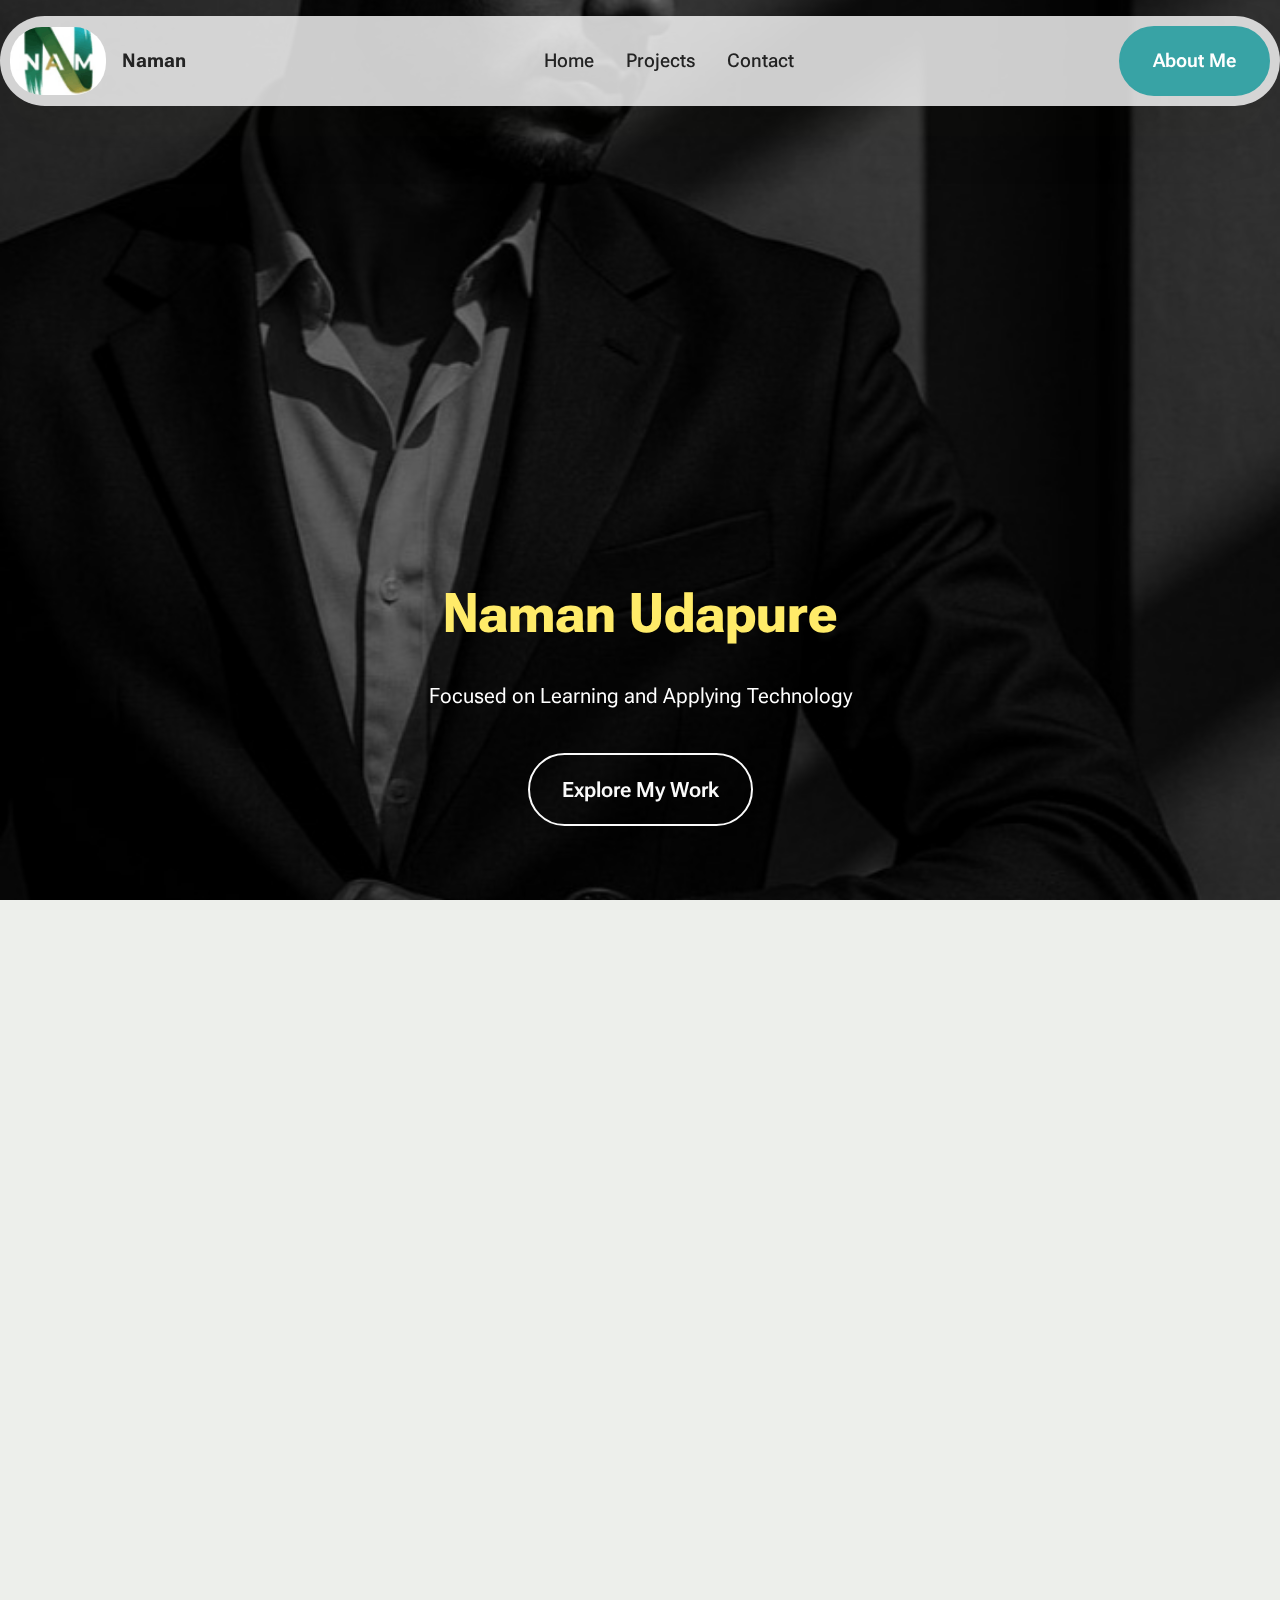
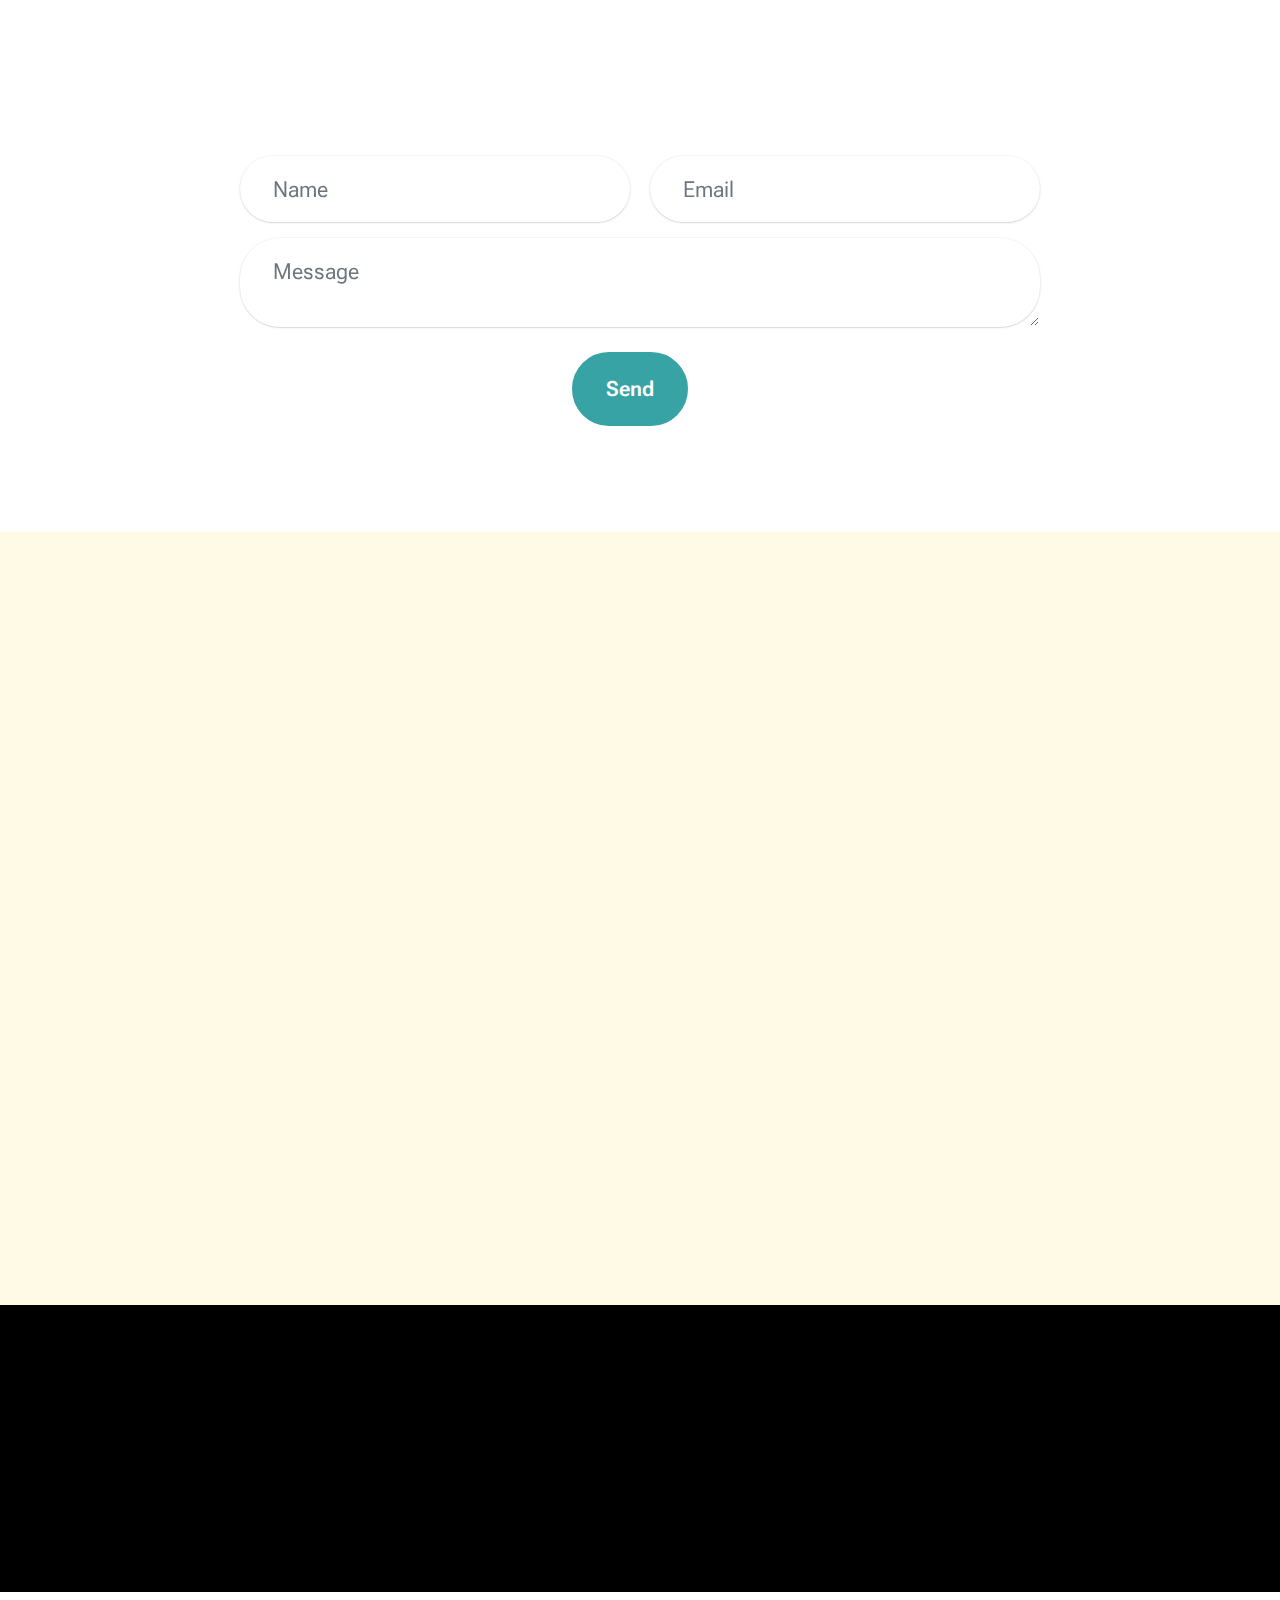
<file: index.html>
<!DOCTYPE html>
<html  >
<head>
  <!-- Site made with Mobirise Website Builder v6.1.12, https://mobirise.com -->
  <meta charset="UTF-8">
  <meta http-equiv="X-UA-Compatible" content="IE=edge">
  <meta name="generator" content="Mobirise v6.1.12, mobirise.com">
  <meta name="viewport" content="width=device-width, initial-scale=1, minimum-scale=1">
  <link rel="shortcut icon" href="assets/images/screenshot202026-01-1420152337-128x95-2.png" type="image/x-icon">
  <meta name="description" content="Showcase your skills and experience with a professional portfolio. Naman Udapure's personal website highlights achievements and projects. Build your online presence effectively.">
  
  
  <title>Naman Udapure - Portfolio | Showcase Your Work</title>
  <link rel="stylesheet" href="assets/web/assets/mobirise-icons2/mobirise2.css">
  <link rel="stylesheet" href="assets/bootstrap/css/bootstrap.min.css">
  <link rel="stylesheet" href="assets/parallax/jarallax.css">
  <link rel="stylesheet" href="assets/animatecss/animate.css">
  <link rel="stylesheet" href="assets/dropdown/css/style.css">
  <link rel="stylesheet" href="assets/socicon/css/styles.css">
  <link rel="stylesheet" href="assets/theme/css/style.css">
  <link rel="preload" href="https://fonts.googleapis.com/css2?family=Roboto+Flex:wght@400;700&display=swap&display=swap" as="style" onload="this.onload=null;this.rel='stylesheet'">
  <noscript><link rel="stylesheet" href="https://fonts.googleapis.com/css2?family=Roboto+Flex:wght@400;700&display=swap&display=swap"></noscript>
  <link rel="preload" as="style" href="assets/mobirise/css/mbr-additional.css?v=cDGeXw"><link rel="stylesheet" href="assets/mobirise/css/mbr-additional.css?v=cDGeXw" type="text/css">

  
  
  
</head>
<body>
  
  <section data-bs-version="5.1" class="menu menu2 cid-v6ER7DP8KB" once="menu" id="menu-5-v6ER7DP8KB">
	

	<nav class="navbar navbar-dropdown navbar-fixed-top navbar-expand-lg">
		<div class="container">
			<div class="navbar-brand">
				<span class="navbar-logo">
					<a href="https://mobiri.se">
						<img src="assets/images/screenshot202026-01-1420152337-206x154.png" alt="Mobirise Website Builder" style="height: 4.3rem;">
					</a>
				</span>
				<span class="navbar-caption-wrap"><a class="navbar-caption text-black display-4" href="https://mobiri.se">Naman</a></span>
			</div>
			<button class="navbar-toggler" type="button" data-toggle="collapse" data-bs-toggle="collapse" data-target="#navbarSupportedContent" data-bs-target="#navbarSupportedContent" aria-controls="navbarNavAltMarkup" aria-expanded="false" aria-label="Toggle navigation">
				<div class="hamburger">
					<span></span>
					<span></span>
					<span></span>
					<span></span>
				</div>
			</button>
			<div class="collapse navbar-collapse" id="navbarSupportedContent">
				<ul class="navbar-nav nav-dropdown" data-app-modern-menu="true"><li class="nav-item">
						<a class="nav-link link text-black display-4" href="https://mobiri.se">Home</a>
					</li>
					<li class="nav-item">
						<a class="nav-link link text-black text-primary display-4" href="index.html#features-22-v6ER7DTBOE" aria-expanded="false">Projects</a>
					</li>
					<li class="nav-item">
						<a class="nav-link link text-black text-primary display-4" href="index.html#contact-form-2-v6ER7DUAWD">Contact</a>
					</li></ul>
				
				<div class="navbar-buttons mbr-section-btn"><a class="btn btn-primary display-4" href="https://mobiri.se">About Me</a></div>
			</div>
		</div>
	</nav>
</section>

<section data-bs-version="5.1" class="header18 cid-v6ER7DQ910 mbr-fullscreen mbr-parallax-background" id="hero-16-v6ER7DQ910">
  

  <div class="mbr-overlay" style="opacity: 0.5; background-color: rgb(0, 0, 0);"></div>
  <div class="container-fluid">
    <div class="row">
      <div class="content-wrap col-12 col-md-12">
        <h1 class="mbr-section-title mbr-fonts-style mbr-white mb-4 display-2">
          <strong>Naman Udapure</strong>
        </h1>
        
        <p class="mbr-fonts-style mbr-text mbr-white mb-4 display-7">Focused on Learning and Applying Technology</p>
        <div class="mbr-section-btn"><a class="btn btn-white-outline display-7" href="https://mobiri.se">Explore My Work</a></div>
      </div>
    </div>
  </div>
</section>

<section data-bs-version="5.1" class="list05 cid-v6ER7DSRvc" id="faq-3-v6ER7DSRvc">
    
    <div class="container">
        <div class="col-12 mb-5 content-head">
            <h3 class="mbr-section-title mbr-fonts-style align-center mb-0 display-2">
                <strong>FAQs</strong>
            </h3>
            
        </div>
        <div class="row justify-content-center ">
            <div class="col-12 col-lg-8">
                <div class="item features-without-image col-12 active">
                    <div class="item-wrapper">
                        <h5 class="mbr-card-title mbr-fonts-style mt-0 mb-3 display-5">
                            <strong>What services do you offer?</strong></h5>
                        <p class="mbr-text mbr-fonts-style mt-0 mb-3 display-7">I offer a wide range of services including web design, development, and digital strategy to bring your ideas to life.</p>
                    </div>
                </div>
                <div class="item features-without-image col-12">
                    <div class="item-wrapper">
                        <h5 class="mbr-card-title mbr-fonts-style mt-0 mb-3 display-5"><strong>What type of projects have I worked on?</strong></h5>
                        <p class="mbr-text mbr-fonts-style mt-0 mb-3 display-7">I have worked on academic and personal projects including IoT-based monitoring systems, QR code encoder/decoder applications, and a personal portfolio website. These projects focus on practical implementation and learning.</p>
                    </div>
                </div>
                <div class="item features-without-image col-12">
                    <div class="item-wrapper">
                        <h5 class="mbr-card-title mbr-fonts-style mt-0 mb-3 display-5"><strong>What tools and technologies do I use?</strong></h5>
                        <p class="mbr-text mbr-fonts-style mt-0 mb-3 display-7">I work with tools such as Arduino, Raspberry Pi, Python, C, GitHub, VS Code, and Mobirise. I continuously explore new technologies to enhance my technical skill set.</p>
                    </div>
                </div>
                <div class="item features-without-image col-12">
                  <div class="item-wrapper">
                      <h5 class="mbr-card-title mbr-fonts-style mt-0 mb-3 display-5"><strong>Are you open to teamwork and collaboration?</strong></h5>
                      <p class="mbr-text mbr-fonts-style mt-0 mb-3 display-7">Absolutely. I enjoy working in team environments, contributing ideas, and learning from others. I believe collaboration leads to better solutions and stronger outcomes.</p>
                  </div>
              </div>
              <div class="item features-without-image col-12">
                <div class="item-wrapper">
                    <h5 class="mbr-card-title mbr-fonts-style mt-0 mb-3 display-5">
                        <strong>How do I get started?</strong></h5>
                    <p class="mbr-text mbr-fonts-style mt-0 mb-3 display-7">You can contact me through the contact form on this website or reach out via email or LinkedIn. All relevant links are provided in the contact section.</p>
                </div>
            </div>
            </div>
        </div>
    </div>
</section>

<section data-bs-version="5.1" class="article05 cid-v6ER7DS9Za mbr-parallax-background" id="about-me-5-v6ER7DS9Za">
  

  
  

  <div class="container">
    <div class="row justify-content-center align-items-center">
      <div class="col-12">
        <div class="card-wrapper">
          <div class="row">
            <div class="col-12 col-md-12 col-lg-5 image-wrapper">
              <img class="w-100" src="assets/images/photo-1491336477066-31156b5e4f35.jpeg" alt="Mobirise Website Builder">
            </div>
            <div class="col-12 col-lg col-md-12">
              <div class="text-wrapper align-left">
                <h1 class="mbr-section-title mbr-fonts-style mb-4 display-2">
                  <strong>About Naman Udapure</strong>
                </h1>
                <p class="mbr-text mbr-fonts-style mb-3 display-7">I am a technology enthusiast with a strong inclination toward practical learning and innovation. I am passionate about understanding how technical concepts are implemented in real-world scenarios and consistently seek opportunities to enhance my knowledge through practical projects and hands-on experience. I believe that continuous learning and adaptability are essential in the rapidly evolving technology landscape.</p>
                <p class="mbr-text mbr-fonts-style mb-3 display-7">I have experience in programming, basic web development, and working with hardware projects. Along with academics, I enjoy creative work and teamwork, which helps me adapt easily to new challenges. My goal is to continuously grow as a learner and contribute to meaningful projects in the future.</p>
                <p class="mbr-text mbr-fonts-style display-7">In addition to technical skills, I value teamwork, effective communication, and collaboration. I have worked in team-based environments where coordination, responsibility, and creativity were essential to achieving project goals. I am organized, self-motivated, and open to constructive feedback, which allows me to continuously improve my performance.</p>
                
              </div>
            </div>
          </div>
        </div>
      </div>
    </div>
  </div>
</section>

<section data-bs-version="5.1" class="features03 cid-v6ER7DSJtw" id="news-1-v6ER7DSJtw">
  
  
  <div class="container-fluid">
    <div class="row justify-content-center mb-5">
      <div class="col-12 content-head">
        <div class="mbr-section-head">
          <h4 class="mbr-section-title mbr-fonts-style align-center mb-0 display-2">
            <strong>Latest Updates</strong>
          </h4>
          
        </div>
      </div>
    </div>
    <div class="row">
      <div class="item features-image col-12 col-md-6 col-lg-3 active">
        <div class="item-wrapper">
          <div class="item-img mb-3">
            <img src="assets/images/photo-1450101499163-c8848c66ca85.jpeg" alt="Mobirise Website Builder" title="">
          </div>
          <div class="item-content align-left">
            <h5 class="item-title mbr-fonts-style mt-0 mb-2 display-5">
              <strong>Naman's New Project Launch</strong>
            </h5>
            <p class="mbr-text mbr-fonts-style mb-3 display-7">December 28, 2025</p>
            <p class="mbr-text mbr-fonts-style mb-3 display-7">Naman Udapure has launched an exciting new project. See the amazing results!</p>
            <div class="mbr-section-btn item-footer">
              <a href="" class="btn item-btn btn-primary display-7">View</a>
            </div>
          </div>
        </div>
      </div>
      <div class="item features-image col-12 col-md-6 col-lg-3">
        <div class="item-wrapper">
          <div class="item-img mb-3">
            <img src="assets/images/photo-1454165804606-c3d57bc86b40.jpeg" alt="Mobirise Website Builder" title="" data-slide-to="1" data-bs-slide-to="1">
          </div>
          <div class="item-content align-left">
            <h5 class="item-title mbr-fonts-style mb-2 mt-0 display-5">
              <strong>Client Success Story</strong>
            </h5>
            <p class="mbr-text mbr-fonts-style mb-3 display-7">December 27, 2025</p>
            <p class="mbr-text mbr-fonts-style mb-3 display-7">A happy client shares their success story with Naman's help. Read their testimonial.</p>
            <div class="mbr-section-btn item-footer"><a href="" class="btn item-btn btn-primary display-7">View</a></div>
          </div>
        </div>
      </div>
      <div class="item features-image col-12 col-md-6 col-lg-3">
        <div class="item-wrapper">
          <div class="item-img mb-3">
            <img src="assets/images/photo-1580894732444-8ecded7900cd.jpeg" alt="Mobirise Website Builder" title="" data-slide-to="2" data-bs-slide-to="2">
          </div>
          <div class="item-content align-left">
            <h5 class="item-title mbr-fonts-style mb-2 mt-0 display-5">
              <strong>Industry Recognition</strong>
            </h5>
            <p class="mbr-text mbr-fonts-style mb-3 display-7">December 26, 2025</p>
            <p class="mbr-text mbr-fonts-style mb-3 display-7">Naman Udapure receives an award for outstanding contributions. A proud moment!</p>
            <div class="mbr-section-btn item-footer">
              <a href="" class="btn item-btn btn-primary display-7">View</a>
            </div>
          </div>
        </div>
      </div>
      <div class="item features-image col-12 col-md-6 col-lg-3">
        <div class="item-wrapper">
          <div class="item-img mb-3">
            <img src="assets/images/photo-1525130413817-d45c1d127c42.jpeg" alt="Mobirise Website Builder" title="" data-slide-to="2" data-bs-slide-to="2">
          </div>
          <div class="item-content align-left">
            <h5 class="item-title mbr-fonts-style mb-2 mt-0 display-5">
              <strong>Future Innovations</strong>
            </h5>
            <p class="mbr-text mbr-fonts-style mb-3 display-7">December 25, 2025</p>
            <p class="mbr-text mbr-fonts-style mb-3 display-7">Sneak peek into Naman's upcoming groundbreaking innovations. Get ready!</p>
            <div class="mbr-section-btn item-footer">
              <a href="" class="btn item-btn btn-primary display-7">View</a>
            </div>
          </div>
        </div>
      </div>
    </div>
  </div>
</section>

<section data-bs-version="5.1" class="image02 cid-v6ER7DT196 mbr-fullscreen mbr-parallax-background" id="image-13-v6ER7DT196">
    
    
    <div class="container">
        <div class="row"></div>
    </div>
</section>

<section data-bs-version="5.1" class="slider2 mbr-embla cid-v6ER7DThMM" id="testimonials-1-v6ER7DThMM">
    

    
    

    <div class="position-relative text-center">
        

        <div class="embla" data-skip-snaps="true" data-align="center" data-auto-play="true" data-auto-play-interval="5" data-draggable="true">
            <div class="embla__viewport container-fluid">
                <div class="embla__container">
                    <div class="embla__slide slider-image item" style="margin-left: 10rem; margin-right: 10rem;">
                        <div class="user">
                            <div class="user_image">
                                <div class="item-wrapper position-relative">
                                    <img src="assets/images/photo-1489980721706-f487dab89c24.jpeg" alt="Mobirise Website Builder">
                                </div>
                            </div>
                            <div class="user_text mb-4">
                                <p class="mbr-fonts-style display-5">
                                    <strong>This is the best developer I have ever worked with! He is a true professional.</strong>
                                </p>
                            </div>
                            <div class="user_name mbr-fonts-style mb-2 display-7">John Smith</div>
                            <div class="user_desk mbr-fonts-style display-7">CEO</div>
                        </div>
                    </div>
                    <div class="embla__slide slider-image item" style="margin-left: 10rem; margin-right: 10rem;">
                        <div class="user">
                            <div class="user_image">
                                <div class="item-wrapper position-relative">
                                    <img src="assets/images/photo-1644945570917-1585f682efaa.jpeg" alt="Mobirise Website Builder">
                                </div>
                            </div>
                            <div class="user_text mb-4">
                                <p class="mbr-fonts-style display-5">
                                    <strong>Naman is an incredibly talented and dedicated developer. I highly recommend him.</strong>
                                </p>
                            </div>
                            <div class="user_name mbr-fonts-style mb-2 display-7">Sarah Lee</div>
                            <div class="user_desk mbr-fonts-style display-7">CTO</div>
                        </div>
                    </div>
                    <div class="embla__slide slider-image item" style="margin-left: 10rem; margin-right: 10rem;">
                        <div class="user">
                            <div class="user_image">
                                <div class="item-wrapper position-relative">
                                    <img src="assets/images/photo-1509988892867-8bf3ee9e3afa.jpeg" alt="Mobirise Website Builder">
                                </div>
                            </div>
                            <div class="user_text mb-4">
                                <p class="mbr-fonts-style display-5">
                                    <strong>Working with Naman was a fantastic experience. He delivered exceptional results.</strong>
                                </p>
                            </div>
                            <div class="user_name mbr-fonts-style mb-2 display-7">Michael Chen</div>
                            <div class="user_desk mbr-fonts-style display-7">Project Manager</div>
                        </div>
                    </div>
                </div>
            </div>
            <button class="embla__button embla__button--prev">
                <span class="mobi-mbri mobi-mbri-arrow-prev mbr-iconfont" aria-hidden="true"></span>
                <span class="sr-only visually-hidden visually-hidden">Previous</span>
            </button>
            <button class="embla__button embla__button--next">
                <span class="mobi-mbri mobi-mbri-arrow-next mbr-iconfont" aria-hidden="true"></span>
                <span class="sr-only visually-hidden visually-hidden">Next</span>
            </button>
        </div>
    </div>
</section>

<section data-bs-version="5.1" class="features5 cid-v6ER7DTBOE" id="features-22-v6ER7DTBOE">
    

    
    
    <div class="container">
        <div class="row mb-5 justify-content-center">
            <div class="col-12 content-head">
                <h3 class="mbr-section-title mbr-fonts-style align-center mb-0 display-2"><strong>Skills &amp; Expertise</strong></h3>
                
            </div>
        </div>
        <div class="row">
            <div class="item features-without-image col-12 col-md-6 col-lg-4 item-mb">
                <div class="item-wrapper">
                    <div class="card-box align-left">
                        
                        <h5 class="card-title mbr-fonts-style display-5"><strong>Programming &amp; Logic Building</strong></h5>
                        <p class="card-text mbr-fonts-style display-7">Developing strong programming fundamentals and logical thinking through hands-on practice in C, Python, and Java.</p>
                        
                    </div>
                </div>
            </div>
            <div class="item features-without-image col-12 col-md-6 col-lg-4 item-mb">
                <div class="item-wrapper">
                    <div class="card-box align-left">
                        
                        <h5 class="card-title mbr-fonts-style display-5">
                            <strong>App Development</strong>
                        </h5>
                        <p class="card-text mbr-fonts-style display-7">Building powerful and intuitive mobile applications for various platforms.</p>
                        
                    </div>
                </div>
            </div>
            <div class="item features-without-image col-12 col-md-6 col-lg-4 item-mb">
                <div class="item-wrapper">
                    <div class="card-box align-left">
                        
                        <h5 class="card-title mbr-fonts-style display-5"><strong>Web Development Basics</strong></h5>
                        <p class="card-text mbr-fonts-style display-7">Designing responsive and user-friendly websites using HTML, CSS.</p>
                        
                    </div>
                </div>
            </div>            
        </div>
    </div>
</section>

<section data-bs-version="5.1" class="header14 cid-v6ER7DU381 mbr-parallax-background" id="call-to-action-9-v6ER7DU381">
    

	
	
	<div class="container">
		<div class="row justify-content-center">
			<div class="card col-12 col-md-12 col-lg-10">
				<div class="card-wrapper">
					<div class="card-box align-center">
						<h1 class="card-title mbr-fonts-style mb-4 display-1">
							<strong>Let's Build Something Amazing!</strong>
						</h1>
						<p class="mbr-text mbr-fonts-style mb-4 display-7">Have a project in mind? Let's connect and create something extraordinary together.</p>
						<div class="mbr-section-btn mt-4">
                            <a class="btn btn-primary display-7" href="https://mobiri.se">Contact Me</a>
                        </div>
					</div>
				</div>
			</div>
		</div>
	</div>
</section>

<section data-bs-version="5.1" class="social4 cid-v6ER7DUW3J" id="follow-us-1-v6ER7DUW3J">
    
    
    

    <div class="container">
        <div class="media-container-row">
            <div class="col-12">
                <h3 class="mbr-section-title align-center mb-5 mbr-fonts-style display-2">
                    <strong>Connect With Me</strong>
                </h3>
                <div class="social-list align-center">
                    <a class="iconfont-wrapper bg-facebook m-2 " target="_blank" href="https://mobiri.se">
                        <span class="socicon-facebook socicon"></span>
                    </a>
                    <a class="iconfont-wrapper bg-twitter m-2" href="https://mobiri.se" target="_blank">
                        <span class="socicon-twitter socicon"></span>
                    </a>
                    <a class="iconfont-wrapper bg-instagram m-2" href="https://mobiri.se" target="_blank">
                        <span class="socicon-instagram socicon"></span>
                    </a>
                    
                    
                    <a class="iconfont-wrapper bg-linkedin m-2" href="https://mobiri.se" target="_blank">
                        <span class="socicon-linkedin socicon"></span>
                    </a>
                    
                    
                    
                    
                    
                </div>
            </div>
        </div>
    </div>
</section>

<section data-bs-version="5.1" class="form5 cid-v6ER7DUAWD mbr-parallax-background" id="contact-form-2-v6ER7DUAWD">
    
    <div class="mbr-overlay"></div>
    <div class="container">
        <div class="row justify-content-center">
            <div class="col-12 content-head">
                <div class="mbr-section-head mb-5">
                    <h3 class="mbr-section-title mbr-fonts-style align-center mb-0 display-2">
                        <strong>Get In Touch</strong>
                    </h3>
                    
                </div>
            </div>
        </div>
        <div class="row justify-content-center">
            <div class="col-lg-8 mx-auto mbr-form" data-form-type="formoid">
                <form action="https://mobirise.eu/" method="POST" class="mbr-form form-with-styler" data-form-title="Form Name"><input type="hidden" name="email" data-form-email="true" value="rRpsr8yCC/+L0F1iZf41KX/yHufz+zWZt97Ni8rINhg8bqyeTA7I86XWfUOfjYWFfLUVxVtXC7irl0iSlgXbNsMoJ9Xmtlmbt2t64HAOowj0g+yd0P4WuDCa+nTpCnjF">
                    <div class="row">
                        <div hidden="hidden" data-form-alert="" class="alert alert-success col-12">Thanks for filling out the form!</div>
                        <div hidden="hidden" data-form-alert-danger="" class="alert alert-danger col-12">
                            Oops...! some problem!
                        </div>
                    </div>
                    <div class="dragArea row">
                        <div class="col-md col-sm-12 form-group mb-3" data-for="name">
                            <input type="text" name="name" placeholder="Name" data-form-field="name" class="form-control" value="" id="name-contact-form-2-v6ER7DUAWD">
                        </div>
                        <div class="col-md col-sm-12 form-group mb-3" data-for="email">
                            <input type="email" name="email" placeholder="Email" data-form-field="email" class="form-control" value="" id="email-contact-form-2-v6ER7DUAWD">
                        </div>
                        <div class="col-12 form-group mb-3" data-for="textarea">
                            <textarea name="textarea" placeholder="Message" data-form-field="textarea" class="form-control" id="textarea-contact-form-2-v6ER7DUAWD"></textarea>
                        </div>
                        <div class="col-lg-12 col-md-12 col-sm-12 align-center mbr-section-btn"><button type="submit" class="btn btn-primary display-7">Send</button></div>
                    </div>
                </form>
            </div>
        </div>
    </div>
</section>

<section data-bs-version="5.1" class="contacts01 cid-v6ER7DULVM" id="contacts-1-v6ER7DULVM">
    

    
    
    <div class="container">
        <div class="row justify-content-center">
            <div class="col-12 content-head">
                <div class="mbr-section-head mb-5">
                    <h3 class="mbr-section-title mbr-fonts-style align-center mb-0 display-2">
                        <strong>My Details</strong>
                    </h3>
                    
                </div>
            </div>
        </div>
        <div class="row">
            <div class="item features-without-image col-12 col-md-6 active">
                <div class="item-wrapper">
                    <div class="text-wrapper">
                        <h4 class="card-title mbr-fonts-style mb-3 display-5">
                            <strong>Phone</strong>
                        </h4>
                        <p class="mbr-text mbr-fonts-style display-7">
                            <a href="tel:9876543210" class="text-black">9876543210</a>
                        </p>
                    </div>
                </div>
            </div>
            <div class="item features-without-image col-12 col-md-6">
                <div class="item-wrapper">
                    <div class="text-wrapper">
                        <h4 class="card-title mbr-fonts-style mb-3 display-5">
                            <strong>Email</strong>
                        </h4>
                        <p class="mbr-text mbr-fonts-style display-7">
                            <a href="mailto:naman.u@email.com" class="text-black">namanudapure@gmail.com</a>
                        </p>
                    </div>
                </div>
            </div>
            <div class="item features-without-image col-12 col-md-6">
                <div class="item-wrapper">
                    <div class="text-wrapper">
                        <h4 class="card-title mbr-fonts-style mb-3 display-5">
                            <strong>Location</strong>
                        </h4>
                        <p class="mbr-text mbr-fonts-style display-7">05 Hudkeshwar St, Nagpur City</p>
                    </div>
                </div>
            </div>
            <div class="item features-without-image col-12 col-md-6">
                <div class="item-wrapper">
                    <div class="text-wrapper">
                        <h4 class="card-title mbr-fonts-style mb-3 display-5"><strong>Looking For</strong></h4>
                        <p class="mbr-text mbr-fonts-style display-7">Internships, training programs, and project-based learning opportunities</p>
                    </div>
                </div>
            </div>
        </div>
    </div>
</section>

<section data-bs-version="5.1" class="footer3 cid-v6ER7DUDek" once="footers" id="footer-6-v6ER7DUDek">

        

    

    <div class="container">
        <div class="row">
            <div class="row-links">
                <ul class="header-menu">
                  
                  
                  
                  
                <li class="header-menu-item mbr-fonts-style display-5">
                    <a href="#" class="text-white">Home</a>
                  </li><li class="header-menu-item mbr-fonts-style display-5">
                    <a href="index.html#about-me-5-v6ER7DS9Za" class="text-white text-primary">About</a>
                  </li><li class="header-menu-item mbr-fonts-style display-5">
                    <a href="index.html" class="text-white text-primary">Projects</a>
                  </li><li class="header-menu-item mbr-fonts-style display-5">
                    <a href="#" class="text-white">Contact</a>
                  </li></ul>
              </div>

            
            <div class="col-12 mt-4">
                <p class="mbr-fonts-style copyright display-7">Naman Udapure © 2026</p>
            </div>
        </div>
    </div>
</section><section class="display-7" style="padding: 0;align-items: center;justify-content: center;flex-wrap: wrap;    align-content: center;display: flex;position: relative;height: 4rem;"><a href="https://mobiri.se/4389784" style="flex: 1 1;height: 4rem;position: absolute;width: 100%;z-index: 1;"><img alt="" style="height: 4rem;" src="[data-uri]"></a><p style="margin: 0;text-align: center;" class="display-7">&#8204;</p><a style="z-index:1" href="https://mobirise.com">Mobirise.com </a></section><script src="assets/bootstrap/js/bootstrap.bundle.min.js"></script>  <script src="assets/parallax/jarallax.js"></script>  <script src="assets/smoothscroll/smooth-scroll.js"></script>  <script src="assets/ytplayer/index.js"></script>  <script src="assets/dropdown/js/navbar-dropdown.js"></script>  <script src="assets/embla/embla.min.js"></script>  <script src="assets/embla/script.js"></script>  <script src="assets/theme/js/script.js"></script>  <script src="assets/formoid/formoid.min.js"></script>  
  
  
 <div id="scrollToTop" class="scrollToTop mbr-arrow-up"><a style="text-align: center;"><i class="mbr-arrow-up-icon mbr-arrow-up-icon-cm cm-icon cm-icon-smallarrow-up"></i></a></div>
    <input name="animation" type="hidden">
  </body>
</html>
</file>
<file: assets/web/assets/mobirise-icons2/mobirise2.css>
@font-face {
  font-family: 'Moririse2';
  font-display: swap;
  src:  url('mobirise2.eot?f2bix4');
  src:  url('mobirise2.eot?f2bix4#iefix') format('embedded-opentype'),
    url('mobirise2.woff2?f2bix4') format('woff2'),
    url('mobirise2.woff?f2bix4') format('woff'),
    url('mobirise2.ttf?f2bix4') format('truetype'),
    url('mobirise2.svg?f2bix4#mobirise2') format('svg');
  font-weight: normal;
  font-style: normal;
}

[class^="mobi-"], [class*=" mobi-"] {
  /* use !important to prevent issues with browser extensions that change fonts */
  font-family: 'Moririse2' !important;
  speak: none;
  font-style: normal;
  font-weight: normal;
  font-variant: normal;
  text-transform: none;
  line-height: 1;

  /* Better Font Rendering =========== */
  -webkit-font-smoothing: antialiased;
  -moz-osx-font-smoothing: grayscale;
}

.mobi-mbri-add-submenu:before {
  content: "\e900";
}
.mobi-mbri-alert:before {
  content: "\e901";
}
.mobi-mbri-align-center:before {
  content: "\e902";
}
.mobi-mbri-align-justify:before {
  content: "\e903";
}
.mobi-mbri-align-left:before {
  content: "\e904";
}
.mobi-mbri-align-right:before {
  content: "\e905";
}
.mobi-mbri-android:before {
  content: "\e906";
}
.mobi-mbri-apple:before {
  content: "\e907";
}
.mobi-mbri-arrow-down:before {
  content: "\e908";
}
.mobi-mbri-arrow-next:before {
  content: "\e909";
}
.mobi-mbri-arrow-prev:before {
  content: "\e90a";
}
.mobi-mbri-arrow-up:before {
  content: "\e90b";
}
.mobi-mbri-bold:before {
  content: "\e90c";
}
.mobi-mbri-bookmark:before {
  content: "\e90d";
}
.mobi-mbri-bootstrap:before {
  content: "\e90e";
}
.mobi-mbri-briefcase:before {
  content: "\e90f";
}
.mobi-mbri-browse:before {
  content: "\e910";
}
.mobi-mbri-bulleted-list:before {
  content: "\e911";
}
.mobi-mbri-calendar:before {
  content: "\e912";
}
.mobi-mbri-camera:before {
  content: "\e913";
}
.mobi-mbri-cart-add:before {
  content: "\e914";
}
.mobi-mbri-cart-full:before {
  content: "\e915";
}
.mobi-mbri-cash:before {
  content: "\e916";
}
.mobi-mbri-change-style:before {
  content: "\e917";
}
.mobi-mbri-chat:before {
  content: "\e918";
}
.mobi-mbri-clock:before {
  content: "\e919";
}
.mobi-mbri-close:before {
  content: "\e91a";
}
.mobi-mbri-cloud:before {
  content: "\e91b";
}
.mobi-mbri-code:before {
  content: "\e91c";
}
.mobi-mbri-contact-form:before {
  content: "\e91d";
}
.mobi-mbri-credit-card:before {
  content: "\e91e";
}
.mobi-mbri-cursor-click:before {
  content: "\e91f";
}
.mobi-mbri-cust-feedback:before {
  content: "\e920";
}
.mobi-mbri-database:before {
  content: "\e921";
}
.mobi-mbri-delivery:before {
  content: "\e922";
}
.mobi-mbri-desktop:before {
  content: "\e923";
}
.mobi-mbri-devices:before {
  content: "\e924";
}
.mobi-mbri-down:before {
  content: "\e925";
}
.mobi-mbri-download-2:before {
  content: "\e926";
}
.mobi-mbri-download:before {
  content: "\e927";
}
.mobi-mbri-drag-n-drop-2:before {
  content: "\e928";
}
.mobi-mbri-drag-n-drop:before {
  content: "\e929";
}
.mobi-mbri-edit-2:before {
  content: "\e92a";
}
.mobi-mbri-edit:before {
  content: "\e92b";
}
.mobi-mbri-error:before {
  content: "\e92c";
}
.mobi-mbri-extension:before {
  content: "\e92d";
}
.mobi-mbri-features:before {
  content: "\e92e";
}
.mobi-mbri-file:before {
  content: "\e92f";
}
.mobi-mbri-flag:before {
  content: "\e930";
}
.mobi-mbri-folder:before {
  content: "\e931";
}
.mobi-mbri-gift:before {
  content: "\e932";
}
.mobi-mbri-github:before {
  content: "\e933";
}
.mobi-mbri-globe-2:before {
  content: "\e934";
}
.mobi-mbri-globe:before {
  content: "\e935";
}
.mobi-mbri-growing-chart:before {
  content: "\e936";
}
.mobi-mbri-hearth:before {
  content: "\e937";
}
.mobi-mbri-help:before {
  content: "\e938";
}
.mobi-mbri-home:before {
  content: "\e939";
}
.mobi-mbri-hot-cup:before {
  content: "\e93a";
}
.mobi-mbri-idea:before {
  content: "\e93b";
}
.mobi-mbri-image-gallery:before {
  content: "\e93c";
}
.mobi-mbri-image-slider:before {
  content: "\e93d";
}
.mobi-mbri-info:before {
  content: "\e93e";
}
.mobi-mbri-italic:before {
  content: "\e93f";
}
.mobi-mbri-key:before {
  content: "\e940";
}
.mobi-mbri-laptop:before {
  content: "\e941";
}
.mobi-mbri-layers:before {
  content: "\e942";
}
.mobi-mbri-left-right:before {
  content: "\e943";
}
.mobi-mbri-left:before {
  content: "\e944";
}
.mobi-mbri-letter:before {
  content: "\e945";
}
.mobi-mbri-like:before {
  content: "\e946";
}
.mobi-mbri-link:before {
  content: "\e947";
}
.mobi-mbri-lock:before {
  content: "\e948";
}
.mobi-mbri-login:before {
  content: "\e949";
}
.mobi-mbri-logout:before {
  content: "\e94a";
}
.mobi-mbri-magic-stick:before {
  content: "\e94b";
}
.mobi-mbri-map-pin:before {
  content: "\e94c";
}
.mobi-mbri-menu:before {
  content: "\e94d";
}
.mobi-mbri-mobile-2:before {
  content: "\e94e";
}
.mobi-mbri-mobile-horizontal:before {
  content: "\e94f";
}
.mobi-mbri-mobile:before {
  content: "\e950";
}
.mobi-mbri-mobirise:before {
  content: "\e951";
}
.mobi-mbri-more-horizontal:before {
  content: "\e952";
}
.mobi-mbri-more-vertical:before {
  content: "\e953";
}
.mobi-mbri-music:before {
  content: "\e954";
}
.mobi-mbri-new-file:before {
  content: "\e955";
}
.mobi-mbri-numbered-list:before {
  content: "\e956";
}
.mobi-mbri-opened-folder:before {
  content: "\e957";
}
.mobi-mbri-pages:before {
  content: "\e958";
}
.mobi-mbri-paper-plane:before {
  content: "\e959";
}
.mobi-mbri-paperclip:before {
  content: "\e95a";
}
.mobi-mbri-phone:before {
  content: "\e95b";
}
.mobi-mbri-photo:before {
  content: "\e95c";
}
.mobi-mbri-photos:before {
  content: "\e95d";
}
.mobi-mbri-pin:before {
  content: "\e95e";
}
.mobi-mbri-play:before {
  content: "\e95f";
}
.mobi-mbri-plus:before {
  content: "\e960";
}
.mobi-mbri-preview:before {
  content: "\e961";
}
.mobi-mbri-print:before {
  content: "\e962";
}
.mobi-mbri-protect:before {
  content: "\e963";
}
.mobi-mbri-question:before {
  content: "\e964";
}
.mobi-mbri-quote-left:before {
  content: "\e965";
}
.mobi-mbri-quote-right:before {
  content: "\e966";
}
.mobi-mbri-redo:before {
  content: "\e967";
}
.mobi-mbri-refresh:before {
  content: "\e968";
}
.mobi-mbri-responsive-2:before {
  content: "\e969";
}
.mobi-mbri-responsive:before {
  content: "\e96a";
}
.mobi-mbri-right:before {
  content: "\e96b";
}
.mobi-mbri-rocket:before {
  content: "\e96c";
}
.mobi-mbri-sad-face:before {
  content: "\e96d";
}
.mobi-mbri-sale:before {
  content: "\e96e";
}
.mobi-mbri-save:before {
  content: "\e96f";
}
.mobi-mbri-search:before {
  content: "\e970";
}
.mobi-mbri-setting-2:before {
  content: "\e971";
}
.mobi-mbri-setting-3:before {
  content: "\e972";
}
.mobi-mbri-setting:before {
  content: "\e973";
}
.mobi-mbri-share:before {
  content: "\e974";
}
.mobi-mbri-shopping-bag:before {
  content: "\e975";
}
.mobi-mbri-shopping-basket:before {
  content: "\e976";
}
.mobi-mbri-shopping-cart:before {
  content: "\e977";
}
.mobi-mbri-sites:before {
  content: "\e978";
}
.mobi-mbri-smile-face:before {
  content: "\e979";
}
.mobi-mbri-speed:before {
  content: "\e97a";
}
.mobi-mbri-star:before {
  content: "\e97b";
}
.mobi-mbri-success:before {
  content: "\e97c";
}
.mobi-mbri-sun:before {
  content: "\e97d";
}
.mobi-mbri-sun2:before {
  content: "\e97e";
}
.mobi-mbri-tablet-vertical:before {
  content: "\e97f";
}
.mobi-mbri-tablet:before {
  content: "\e980";
}
.mobi-mbri-target:before {
  content: "\e981";
}
.mobi-mbri-timer:before {
  content: "\e982";
}
.mobi-mbri-to-ftp:before {
  content: "\e983";
}
.mobi-mbri-to-local-drive:before {
  content: "\e984";
}
.mobi-mbri-touch-swipe:before {
  content: "\e985";
}
.mobi-mbri-touch:before {
  content: "\e986";
}
.mobi-mbri-trash:before {
  content: "\e987";
}
.mobi-mbri-underline:before {
  content: "\e988";
}
.mobi-mbri-undo:before {
  content: "\e989";
}
.mobi-mbri-unlink:before {
  content: "\e98a";
}
.mobi-mbri-unlock:before {
  content: "\e98b";
}
.mobi-mbri-up-down:before {
  content: "\e98c";
}
.mobi-mbri-up:before {
  content: "\e98d";
}
.mobi-mbri-update:before {
  content: "\e98e";
}
.mobi-mbri-upload-2:before {
  content: "\e98f";
}
.mobi-mbri-upload:before {
  content: "\e990";
}
.mobi-mbri-user-2:before {
  content: "\e991";
}
.mobi-mbri-user:before {
  content: "\e992";
}
.mobi-mbri-users:before {
  content: "\e993";
}
.mobi-mbri-video-play:before {
  content: "\e994";
}
.mobi-mbri-video:before {
  content: "\e995";
}
.mobi-mbri-watch:before {
  content: "\e996";
}
.mobi-mbri-website-theme-2:before {
  content: "\e997";
}
.mobi-mbri-website-theme:before {
  content: "\e998";
}
.mobi-mbri-wifi:before {
  content: "\e999";
}
.mobi-mbri-windows:before {
  content: "\e99a";
}
.mobi-mbri-zoom-in:before {
  content: "\e99b";
}
.mobi-mbri-zoom-out:before {
  content: "\e99c";
}
</file>
<file: assets/parallax/jarallax.css>
.jarallax {
    position: relative;
    z-index: 0;
}
.jarallax > .jarallax-img {
    position: absolute;
    object-fit: cover;
    /* support for plugin https://github.com/bfred-it/object-fit-images */
    font-family: 'object-fit: cover;';
    top: 0;
    left: 0;
    width: 100%;
    height: 100%;
    z-index: -1;
}
</file>
<file: assets/dropdown/css/style.css>
.navbar-dropdown {
  left: 0;
  padding: 0;
  position: absolute;
  right: 0;
  top: 0;
  transition: all 0.45s ease;
  z-index: 1030;
  background: #282828; }
  .navbar-dropdown .navbar-logo {
    margin-right: 0.8rem;
    transition: margin 0.3s ease-in-out;
    vertical-align: middle; }
    .navbar-dropdown .navbar-logo img {
      height: 3.125rem;
      transition: all 0.3s ease-in-out; }
    .navbar-dropdown .navbar-logo.mbr-iconfont {
      font-size: 3.125rem;
      line-height: 3.125rem; }
  .navbar-dropdown .navbar-caption {
    font-weight: 700;
    white-space: normal;
    vertical-align: -4px;
    line-height: 3.125rem !important; }
    .navbar-dropdown .navbar-caption, .navbar-dropdown .navbar-caption:hover {
      color: inherit;
      text-decoration: none; }
  .navbar-dropdown .mbr-iconfont + .navbar-caption {
    vertical-align: -1px; }
  .navbar-dropdown.navbar-fixed-top {
    position: fixed; }
  .navbar-dropdown .navbar-brand span {
    vertical-align: -4px; }
  .navbar-dropdown.bg-color.transparent {
    background: none; }
  .navbar-dropdown.navbar-short .navbar-brand {
    padding: 0.625rem 0; }
    .navbar-dropdown.navbar-short .navbar-brand span {
      vertical-align: -1px; }
  .navbar-dropdown.navbar-short .navbar-caption {
    line-height: 2.375rem !important;
    vertical-align: -2px; }
  .navbar-dropdown.navbar-short .navbar-logo {
    margin-right: 0.5rem; }
    .navbar-dropdown.navbar-short .navbar-logo img {
      height: 2.375rem; }
    .navbar-dropdown.navbar-short .navbar-logo.mbr-iconfont {
      font-size: 2.375rem;
      line-height: 2.375rem; }
  .navbar-dropdown.navbar-short .mbr-table-cell {
    height: 3.625rem; }
  .navbar-dropdown .navbar-close {
    left: 0.6875rem;
    position: fixed;
    top: 0.75rem;
    z-index: 1000; }
  .navbar-dropdown .hamburger-icon {
    content: "";
    display: inline-block;
    vertical-align: middle;
    width: 16px;
    -webkit-box-shadow: 0 -6px 0 1px #282828,0 0 0 1px #282828,0 6px 0 1px #282828;
    -moz-box-shadow: 0 -6px 0 1px #282828,0 0 0 1px #282828,0 6px 0 1px #282828;
    box-shadow: 0 -6px 0 1px #282828,0 0 0 1px #282828,0 6px 0 1px #282828; }

.dropdown-menu .dropdown-toggle[data-toggle="dropdown-submenu"]::after {
  border-bottom: 0.35em solid transparent;
  border-left: 0.35em solid;
  border-right: 0;
  border-top: 0.35em solid transparent;
  margin-left: 0.3rem; }

.dropdown-menu .dropdown-item:focus {
  outline: 0; }

.nav-dropdown {
  font-size: 0.75rem;
  font-weight: 500;
  height: auto !important; }
  .nav-dropdown .nav-btn {
    padding-left: 1rem; }
  .nav-dropdown .link {
    margin: .667em 1.667em;
    font-weight: 500;
    padding: 0;
    transition: color .2s ease-in-out; }
    .nav-dropdown .link.dropdown-toggle {
      margin-right: 2.583em; }
      .nav-dropdown .link.dropdown-toggle::after {
        margin-left: .25rem;
        border-top: 0.35em solid;
        border-right: 0.35em solid transparent;
        border-left: 0.35em solid transparent;
        border-bottom: 0; }
      .nav-dropdown .link.dropdown-toggle[aria-expanded="true"] {
        margin: 0;
        padding: 0.667em 3.263em  0.667em 1.667em; }
  .nav-dropdown .link::after,
  .nav-dropdown .dropdown-item::after {
    color: inherit; }
  .nav-dropdown .btn {
    font-size: 0.75rem;
    font-weight: 700;
    letter-spacing: 0;
    margin-bottom: 0;
    padding-left: 1.25rem;
    padding-right: 1.25rem; }
  .nav-dropdown .dropdown-menu {
    border-radius: 0;
    border: 0;
    left: 0;
    margin: 0;
    padding-bottom: 1.25rem;
    padding-top: 1.25rem;
    position: relative; }
  .nav-dropdown .dropdown-submenu {
    margin-left: 0.125rem;
    top: 0; }
  .nav-dropdown .dropdown-item {
    font-weight: 500;
    line-height: 2;
    padding: 0.3846em 4.615em 0.3846em 1.5385em;
    position: relative;
    transition: color .2s ease-in-out, background-color .2s ease-in-out; }
    .nav-dropdown .dropdown-item::after {
      margin-top: -0.3077em;
      position: absolute;
      right: 1.1538em;
      top: 50%; }
    .nav-dropdown .dropdown-item:focus, .nav-dropdown .dropdown-item:hover {
      background: none; }

@media (max-width: 767px) {
  .nav-dropdown.navbar-toggleable-sm {
    bottom: 0;
    display: none;
    left: 0;
    overflow-x: hidden;
    position: fixed;
    top: 0;
    transform: translateX(-100%);
    -ms-transform: translateX(-100%);
    -webkit-transform: translateX(-100%);
    width: 18.75rem;
    z-index: 999; } }
.nav-dropdown.navbar-toggleable-xl {
  bottom: 0;
  display: none;
  left: 0;
  overflow-x: hidden;
  position: fixed;
  top: 0;
  transform: translateX(-100%);
  -ms-transform: translateX(-100%);
  -webkit-transform: translateX(-100%);
  width: 18.75rem;
  z-index: 999; }

.nav-dropdown-sm {
  display: block !important;
  overflow-x: hidden;
  overflow: auto;
  padding-top: 3.875rem; }
  .nav-dropdown-sm::after {
    content: "";
    display: block;
    height: 3rem;
    width: 100%; }
  .nav-dropdown-sm.collapse.in ~ .navbar-close {
    display: block !important; }
  .nav-dropdown-sm.collapsing, .nav-dropdown-sm.collapse.in {
    transform: translateX(0);
    -ms-transform: translateX(0);
    -webkit-transform: translateX(0);
    transition: all 0.25s ease-out;
    -webkit-transition: all 0.25s ease-out;
    background: #282828; }
  .nav-dropdown-sm.collapsing[aria-expanded="false"] {
    transform: translateX(-100%);
    -ms-transform: translateX(-100%);
    -webkit-transform: translateX(-100%); }
  .nav-dropdown-sm .nav-item {
    display: block;
    margin-left: 0 !important;
    padding-left: 0; }
  .nav-dropdown-sm .link,
  .nav-dropdown-sm .dropdown-item {
    border-top: 1px dotted rgba(255, 255, 255, 0.1);
    font-size: 0.8125rem;
    line-height: 1.6;
    margin: 0 !important;
    padding: 0.875rem 2.4rem 0.875rem 1.5625rem !important;
    position: relative;
    white-space: normal; }
    .nav-dropdown-sm .link:focus, .nav-dropdown-sm .link:hover,
    .nav-dropdown-sm .dropdown-item:focus,
    .nav-dropdown-sm .dropdown-item:hover {
      background: rgba(0, 0, 0, 0.2) !important;
      color: #c0a375; }
  .nav-dropdown-sm .nav-btn {
    position: relative;
    padding: 1.5625rem 1.5625rem 0 1.5625rem; }
    .nav-dropdown-sm .nav-btn::before {
      border-top: 1px dotted rgba(255, 255, 255, 0.1);
      content: "";
      left: 0;
      position: absolute;
      top: 0;
      width: 100%; }
    .nav-dropdown-sm .nav-btn + .nav-btn {
      padding-top: 0.625rem; }
      .nav-dropdown-sm .nav-btn + .nav-btn::before {
        display: none; }
  .nav-dropdown-sm .btn {
    padding: 0.625rem 0; }
  .nav-dropdown-sm .dropdown-toggle[data-toggle="dropdown-submenu"]::after {
    margin-left: .25rem;
    border-top: 0.35em solid;
    border-right: 0.35em solid transparent;
    border-left: 0.35em solid transparent;
    border-bottom: 0; }
  .nav-dropdown-sm .dropdown-toggle[data-toggle="dropdown-submenu"][aria-expanded="true"]::after {
    border-top: 0;
    border-right: 0.35em solid transparent;
    border-left: 0.35em solid transparent;
    border-bottom: 0.35em solid; }
  .nav-dropdown-sm .dropdown-menu {
    margin: 0;
    padding: 0;
    position: relative;
    top: 0;
    left: 0;
    width: 100%;
    border: 0;
    float: none;
    border-radius: 0;
    background: none; }
  .nav-dropdown-sm .dropdown-submenu {
    left: 100%;
    margin-left: 0.125rem;
    margin-top: -1.25rem;
    top: 0; }

.navbar-toggleable-sm .nav-dropdown .dropdown-menu {
  position: absolute; }

.navbar-toggleable-sm .nav-dropdown .dropdown-submenu {
  left: 100%;
  margin-left: 0.125rem;
  margin-top: -1.25rem;
  top: 0; }

.navbar-toggleable-sm.opened .nav-dropdown .dropdown-menu {
  position: relative; }

.navbar-toggleable-sm.opened .nav-dropdown .dropdown-submenu {
  left: 0;
  margin-left: 00rem;
  margin-top: 0rem;
  top: 0; }

.is-builder .nav-dropdown.collapsing {
  transition: none !important; }
</file>
<file: assets/socicon/css/styles.css>
@charset "UTF-8";

@font-face {
  font-family: 'Socicon';
  src:  url('../fonts/socicon.eot');
  src:  url('../fonts/socicon.eot?#iefix') format('embedded-opentype'),
    url('../fonts/socicon.woff2') format('woff2'),
    url('../fonts/socicon.ttf') format('truetype'),
    url('../fonts/socicon.woff') format('woff'),
    url('../fonts/socicon.svg#socicon') format('svg');
  font-weight: normal;
  font-style: normal;
  font-display: swap;
}

[data-icon]:before {
  font-family: "socicon" !important;
  content: attr(data-icon);
  font-style: normal !important;
  font-weight: normal !important;
  font-variant: normal !important;
  text-transform: none !important;
  speak: none;
  line-height: 1;
  -webkit-font-smoothing: antialiased;
  -moz-osx-font-smoothing: grayscale;
}

[class^="socicon-"], [class*=" socicon-"] {
  /* use !important to prevent issues with browser extensions that change fonts */
  font-family: 'Socicon' !important;
  speak: none;
  font-style: normal;
  font-weight: normal;
  font-variant: normal;
  text-transform: none;
  line-height: 1;

  /* Better Font Rendering =========== */
  -webkit-font-smoothing: antialiased;
  -moz-osx-font-smoothing: grayscale;
}

.socicon-500px:before {
  content: "\e000";
}
.socicon-8tracks:before {
  content: "\e001";
}
.socicon-airbnb:before {
  content: "\e002";
}
.socicon-alliance:before {
  content: "\e003";
}
.socicon-amazon:before {
  content: "\e004";
}
.socicon-amplement:before {
  content: "\e005";
}
.socicon-android:before {
  content: "\e006";
}
.socicon-angellist:before {
  content: "\e007";
}
.socicon-apple:before {
  content: "\e008";
}
.socicon-appnet:before {
  content: "\e009";
}
.socicon-baidu:before {
  content: "\e00a";
}
.socicon-bandcamp:before {
  content: "\e00b";
}
.socicon-battlenet:before {
  content: "\e00c";
}
.socicon-mixer:before {
  content: "\e00d";
}
.socicon-bebee:before {
  content: "\e00e";
}
.socicon-bebo:before {
  content: "\e00f";
}
.socicon-behance:before {
  content: "\e010";
}
.socicon-blizzard:before {
  content: "\e011";
}
.socicon-blogger:before {
  content: "\e012";
}
.socicon-buffer:before {
  content: "\e013";
}
.socicon-chrome:before {
  content: "\e014";
}
.socicon-coderwall:before {
  content: "\e015";
}
.socicon-curse:before {
  content: "\e016";
}
.socicon-dailymotion:before {
  content: "\e017";
}
.socicon-deezer:before {
  content: "\e018";
}
.socicon-delicious:before {
  content: "\e019";
}
.socicon-deviantart:before {
  content: "\e01a";
}
.socicon-diablo:before {
  content: "\e01b";
}
.socicon-digg:before {
  content: "\e01c";
}
.socicon-discord:before {
  content: "\e01d";
}
.socicon-disqus:before {
  content: "\e01e";
}
.socicon-douban:before {
  content: "\e01f";
}
.socicon-draugiem:before {
  content: "\e020";
}
.socicon-dribbble:before {
  content: "\e021";
}
.socicon-drupal:before {
  content: "\e022";
}
.socicon-ebay:before {
  content: "\e023";
}
.socicon-ello:before {
  content: "\e024";
}
.socicon-endomodo:before {
  content: "\e025";
}
.socicon-envato:before {
  content: "\e026";
}
.socicon-etsy:before {
  content: "\e027";
}
.socicon-facebook:before {
  content: "\e028";
}
.socicon-feedburner:before {
  content: "\e029";
}
.socicon-filmweb:before {
  content: "\e02a";
}
.socicon-firefox:before {
  content: "\e02b";
}
.socicon-flattr:before {
  content: "\e02c";
}
.socicon-flickr:before {
  content: "\e02d";
}
.socicon-formulr:before {
  content: "\e02e";
}
.socicon-forrst:before {
  content: "\e02f";
}
.socicon-foursquare:before {
  content: "\e030";
}
.socicon-friendfeed:before {
  content: "\e031";
}
.socicon-github:before {
  content: "\e032";
}
.socicon-goodreads:before {
  content: "\e033";
}
.socicon-google:before {
  content: "\e034";
}
.socicon-googlescholar:before {
  content: "\e035";
}
.socicon-googlegroups:before {
  content: "\e036";
}
.socicon-googlephotos:before {
  content: "\e037";
}
.socicon-googleplus:before {
  content: "\e038";
}
.socicon-grooveshark:before {
  content: "\e039";
}
.socicon-hackerrank:before {
  content: "\e03a";
}
.socicon-hearthstone:before {
  content: "\e03b";
}
.socicon-hellocoton:before {
  content: "\e03c";
}
.socicon-heroes:before {
  content: "\e03d";
}
.socicon-smashcast:before {
  content: "\e03e";
}
.socicon-horde:before {
  content: "\e03f";
}
.socicon-houzz:before {
  content: "\e040";
}
.socicon-icq:before {
  content: "\e041";
}
.socicon-identica:before {
  content: "\e042";
}
.socicon-imdb:before {
  content: "\e043";
}
.socicon-instagram:before {
  content: "\e044";
}
.socicon-issuu:before {
  content: "\e045";
}
.socicon-istock:before {
  content: "\e046";
}
.socicon-itunes:before {
  content: "\e047";
}
.socicon-keybase:before {
  content: "\e048";
}
.socicon-lanyrd:before {
  content: "\e049";
}
.socicon-lastfm:before {
  content: "\e04a";
}
.socicon-line:before {
  content: "\e04b";
}
.socicon-linkedin:before {
  content: "\e04c";
}
.socicon-livejournal:before {
  content: "\e04d";
}
.socicon-lyft:before {
  content: "\e04e";
}
.socicon-macos:before {
  content: "\e04f";
}
.socicon-mail:before {
  content: "\e050";
}
.socicon-medium:before {
  content: "\e051";
}
.socicon-meetup:before {
  content: "\e052";
}
.socicon-mixcloud:before {
  content: "\e053";
}
.socicon-modelmayhem:before {
  content: "\e054";
}
.socicon-mumble:before {
  content: "\e055";
}
.socicon-myspace:before {
  content: "\e056";
}
.socicon-newsvine:before {
  content: "\e057";
}
.socicon-nintendo:before {
  content: "\e058";
}
.socicon-npm:before {
  content: "\e059";
}
.socicon-odnoklassniki:before {
  content: "\e05a";
}
.socicon-openid:before {
  content: "\e05b";
}
.socicon-opera:before {
  content: "\e05c";
}
.socicon-outlook:before {
  content: "\e05d";
}
.socicon-overwatch:before {
  content: "\e05e";
}
.socicon-patreon:before {
  content: "\e05f";
}
.socicon-paypal:before {
  content: "\e060";
}
.socicon-periscope:before {
  content: "\e061";
}
.socicon-persona:before {
  content: "\e062";
}
.socicon-pinterest:before {
  content: "\e063";
}
.socicon-play:before {
  content: "\e064";
}
.socicon-player:before {
  content: "\e065";
}
.socicon-playstation:before {
  content: "\e066";
}
.socicon-pocket:before {
  content: "\e067";
}
.socicon-qq:before {
  content: "\e068";
}
.socicon-quora:before {
  content: "\e069";
}
.socicon-raidcall:before {
  content: "\e06a";
}
.socicon-ravelry:before {
  content: "\e06b";
}
.socicon-reddit:before {
  content: "\e06c";
}
.socicon-renren:before {
  content: "\e06d";
}
.socicon-researchgate:before {
  content: "\e06e";
}
.socicon-residentadvisor:before {
  content: "\e06f";
}
.socicon-reverbnation:before {
  content: "\e070";
}
.socicon-rss:before {
  content: "\e071";
}
.socicon-sharethis:before {
  content: "\e072";
}
.socicon-skype:before {
  content: "\e073";
}
.socicon-slideshare:before {
  content: "\e074";
}
.socicon-smugmug:before {
  content: "\e075";
}
.socicon-snapchat:before {
  content: "\e076";
}
.socicon-songkick:before {
  content: "\e077";
}
.socicon-soundcloud:before {
  content: "\e078";
}
.socicon-spotify:before {
  content: "\e079";
}
.socicon-stackexchange:before {
  content: "\e07a";
}
.socicon-stackoverflow:before {
  content: "\e07b";
}
.socicon-starcraft:before {
  content: "\e07c";
}
.socicon-stayfriends:before {
  content: "\e07d";
}
.socicon-steam:before {
  content: "\e07e";
}
.socicon-storehouse:before {
  content: "\e07f";
}
.socicon-strava:before {
  content: "\e080";
}
.socicon-streamjar:before {
  content: "\e081";
}
.socicon-stumbleupon:before {
  content: "\e082";
}
.socicon-swarm:before {
  content: "\e083";
}
.socicon-teamspeak:before {
  content: "\e084";
}
.socicon-teamviewer:before {
  content: "\e085";
}
.socicon-technorati:before {
  content: "\e086";
}
.socicon-telegram:before {
  content: "\e087";
}
.socicon-tripadvisor:before {
  content: "\e088";
}
.socicon-tripit:before {
  content: "\e089";
}
.socicon-triplej:before {
  content: "\e08a";
}
.socicon-tumblr:before {
  content: "\e08b";
}
.socicon-twitch:before {
  content: "\e08c";
}
.socicon-twitter:before {
  content: "\e08d";
}
.socicon-uber:before {
  content: "\e08e";
}
.socicon-ventrilo:before {
  content: "\e08f";
}
.socicon-viadeo:before {
  content: "\e090";
}
.socicon-viber:before {
  content: "\e091";
}
.socicon-viewbug:before {
  content: "\e092";
}
.socicon-vimeo:before {
  content: "\e093";
}
.socicon-vine:before {
  content: "\e094";
}
.socicon-vkontakte:before {
  content: "\e095";
}
.socicon-warcraft:before {
  content: "\e096";
}
.socicon-wechat:before {
  content: "\e097";
}
.socicon-weibo:before {
  content: "\e098";
}
.socicon-whatsapp:before {
  content: "\e099";
}
.socicon-wikipedia:before {
  content: "\e09a";
}
.socicon-windows:before {
  content: "\e09b";
}
.socicon-wordpress:before {
  content: "\e09c";
}
.socicon-wykop:before {
  content: "\e09d";
}
.socicon-xbox:before {
  content: "\e09e";
}
.socicon-xing:before {
  content: "\e09f";
}
.socicon-yahoo:before {
  content: "\e0a0";
}
.socicon-yammer:before {
  content: "\e0a1";
}
.socicon-yandex:before {
  content: "\e0a2";
}
.socicon-yelp:before {
  content: "\e0a3";
}
.socicon-younow:before {
  content: "\e0a4";
}
.socicon-youtube:before {
  content: "\e0a5";
}
.socicon-zapier:before {
  content: "\e0a6";
}
.socicon-zerply:before {
  content: "\e0a7";
}
.socicon-zomato:before {
  content: "\e0a8";
}
.socicon-zynga:before {
  content: "\e0a9";
}
.socicon-bluesky:before {
  content: "\e0aa";
}
.socicon-threads:before {
  content: "\e0ab";
}
.socicon-spreadshirt:before {
  content: "\e901";
}
.socicon-gamejolt:before {
  content: "\e902";
}
.socicon-trello:before {
  content: "\e903";
}
.socicon-tunein:before {
  content: "\e904";
}
.socicon-bloglovin:before {
  content: "\e905";
}
.socicon-gamewisp:before {
  content: "\e906";
}
.socicon-messenger:before {
  content: "\e907";
}
.socicon-pandora:before {
  content: "\e908";
}
.socicon-augment:before {
  content: "\e909";
}
.socicon-bitbucket:before {
  content: "\e90a";
}
.socicon-fyuse:before {
  content: "\e90b";
}
.socicon-yt-gaming:before {
  content: "\e90c";
}
.socicon-sketchfab:before {
  content: "\e90d";
}
.socicon-mobcrush:before {
  content: "\e90e";
}
.socicon-microsoft:before {
  content: "\e90f";
}
.socicon-realtor:before {
  content: "\e910";
}
.socicon-tidal:before {
  content: "\e911";
}
.socicon-qobuz:before {
  content: "\e912";
}
.socicon-natgeo:before {
  content: "\e913";
}
.socicon-mastodon:before {
  content: "\e914";
}
.socicon-unsplash:before {
  content: "\e915";
}
.socicon-homeadvisor:before {
  content: "\e916";
}
.socicon-angieslist:before {
  content: "\e917";
}
.socicon-codepen:before {
  content: "\e918";
}
.socicon-slack:before {
  content: "\e919";
}
.socicon-openaigym:before {
  content: "\e91a";
}
.socicon-logmein:before {
  content: "\e91b";
}
.socicon-fiverr:before {
  content: "\e91c";
}
.socicon-gotomeeting:before {
  content: "\e91d";
}
.socicon-aliexpress:before {
  content: "\e91e";
}
.socicon-guru:before {
  content: "\e91f";
}
.socicon-appstore:before {
  content: "\e920";
}
.socicon-homes:before {
  content: "\e921";
}
.socicon-zoom:before {
  content: "\e922";
}
.socicon-alibaba:before {
  content: "\e923";
}
.socicon-craigslist:before {
  content: "\e924";
}
.socicon-wix:before {
  content: "\e925";
}
.socicon-redfin:before {
  content: "\e926";
}
.socicon-googlecalendar:before {
  content: "\e927";
}
.socicon-shopify:before {
  content: "\e928";
}
.socicon-freelancer:before {
  content: "\e929";
}
.socicon-seedrs:before {
  content: "\e92a";
}
.socicon-bing:before {
  content: "\e92b";
}
.socicon-doodle:before {
  content: "\e92c";
}
.socicon-bonanza:before {
  content: "\e92d";
}
.socicon-squarespace:before {
  content: "\e92e";
}
.socicon-toptal:before {
  content: "\e92f";
}
.socicon-gust:before {
  content: "\e930";
}
.socicon-ask:before {
  content: "\e931";
}
.socicon-trulia:before {
  content: "\e932";
}
.socicon-loomly:before {
  content: "\e933";
}
.socicon-ghost:before {
  content: "\e934";
}
.socicon-upwork:before {
  content: "\e935";
}
.socicon-fundable:before {
  content: "\e936";
}
.socicon-booking:before {
  content: "\e937";
}
.socicon-googlemaps:before {
  content: "\e938";
}
.socicon-zillow:before {
  content: "\e939";
}
.socicon-niconico:before {
  content: "\e93a";
}
.socicon-toneden:before {
  content: "\e93b";
}
.socicon-crunchbase:before {
  content: "\e93c";
}
.socicon-homefy:before {
  content: "\e93d";
}
.socicon-calendly:before {
  content: "\e93e";
}
.socicon-livemaster:before {
  content: "\e93f";
}
.socicon-udemy:before {
  content: "\e940";
}
.socicon-codered:before {
  content: "\e941";
}
.socicon-origin:before {
  content: "\e942";
}
.socicon-nextdoor:before {
  content: "\e943";
}
.socicon-portfolio:before {
  content: "\e944";
}
.socicon-instructables:before {
  content: "\e945";
}
.socicon-gitlab:before {
  content: "\e946";
}
.socicon-hackernews:before {
  content: "\e947";
}
.socicon-smashwords:before {
  content: "\e948";
}
.socicon-kobo:before {
  content: "\e949";
}
.socicon-bookbub:before {
  content: "\e94a";
}
.socicon-mailru:before {
  content: "\e94b";
}
.socicon-moddb:before {
  content: "\e94c";
}
.socicon-indiedb:before {
  content: "\e94d";
}
.socicon-traxsource:before {
  content: "\e94e";
}
.socicon-gamefor:before {
  content: "\e94f";
}
.socicon-pixiv:before {
  content: "\e950";
}
.socicon-myanimelist:before {
  content: "\e951";
}
.socicon-blackberry:before {
  content: "\e952";
}
.socicon-wickr:before {
  content: "\e953";
}
.socicon-spip:before {
  content: "\e954";
}
.socicon-napster:before {
  content: "\e955";
}
.socicon-beatport:before {
  content: "\e956";
}
.socicon-hackerone:before {
  content: "\e957";
}
.socicon-internet:before {
  content: "\e958";
}
.socicon-ubuntu:before {
  content: "\e959";
}
.socicon-artstation:before {
  content: "\e95a";
}
.socicon-invision:before {
  content: "\e95b";
}
.socicon-torial:before {
  content: "\e95c";
}
.socicon-collectorz:before {
  content: "\e95d";
}
.socicon-seenthis:before {
  content: "\e95e";
}
.socicon-googleplaymusic:before {
  content: "\e95f";
}
.socicon-debian:before {
  content: "\e960";
}
.socicon-filmfreeway:before {
  content: "\e961";
}
.socicon-gnome:before {
  content: "\e962";
}
.socicon-itchio:before {
  content: "\e963";
}
.socicon-jamendo:before {
  content: "\e964";
}
.socicon-mix:before {
  content: "\e965";
}
.socicon-sharepoint:before {
  content: "\e966";
}
.socicon-tinder:before {
  content: "\e967";
}
.socicon-windguru:before {
  content: "\e968";
}
.socicon-cdbaby:before {
  content: "\e969";
}
.socicon-elementaryos:before {
  content: "\e96a";
}
.socicon-stage32:before {
  content: "\e96b";
}
.socicon-tiktok:before {
  content: "\e96c";
}
.socicon-gitter:before {
  content: "\e96d";
}
.socicon-letterboxd:before {
  content: "\e96e";
}
.socicon-threema:before {
  content: "\e96f";
}
.socicon-splice:before {
  content: "\e970";
}
.socicon-metapop:before {
  content: "\e971";
}
.socicon-naver:before {
  content: "\e972";
}
.socicon-remote:before {
  content: "\e973";
}
.socicon-flipboard:before {
  content: "\e974";
}
.socicon-googlehangouts:before {
  content: "\e975";
}
.socicon-dlive:before {
  content: "\e976";
}
.socicon-vsco:before {
  content: "\e977";
}
.socicon-stitcher:before {
  content: "\e978";
}
.socicon-avvo:before {
  content: "\e979";
}
.socicon-redbubble:before {
  content: "\e97a";
}
.socicon-society6:before {
  content: "\e97b";
}
.socicon-zazzle:before {
  content: "\e97c";
}
.socicon-eitaa:before {
  content: "\e97d";
}
.socicon-soroush:before {
  content: "\e97e";
}
.socicon-bale:before {
  content: "\e97f";
}
</file>
<file: assets/theme/css/style.css>
@charset "UTF-8";
section {
  background-color: #ffffff;
}

body {
  font-style: normal;
  line-height: 1.5;
  font-weight: 400;
  color: #232323;
  position: relative;
}

button {
  background-color: transparent;
  border-color: transparent;
}

.embla__button,
.carousel-control {
  background-color: #edefea !important;
  opacity: 0.8 !important;
  color: #464845 !important;
  border-color: #edefea !important;
}

.carousel .close,
.modalWindow .close {
  background-color: #edefea !important;
  color: #464845 !important;
  border-color: #edefea !important;
  opacity: 0.8 !important;
}

.carousel .close:hover,
.modalWindow .close:hover {
  opacity: 1 !important;
}

.carousel-indicators li {
  background-color: #edefea !important;
  border: 2px solid #464845 !important;
}

.carousel-indicators li:hover,
.carousel-indicators li:active {
  opacity: 0.8 !important;
}

.embla__button:hover,
.carousel-control:hover {
  background-color: #edefea !important;
  opacity: 1 !important;
}

.modalWindow-video-container {
  height: 80%;
}

section,
.container,
.container-fluid {
  position: relative;
  word-wrap: break-word;
}

a.mbr-iconfont:hover {
  text-decoration: none;
}

.article .lead p,
.article .lead ul,
.article .lead ol,
.article .lead pre,
.article .lead blockquote {
  margin-bottom: 0;
}

a {
  font-style: normal;
  font-weight: 400;
  cursor: pointer;
}
a, a:hover {
  text-decoration: none;
}

.mbr-section-title {
  font-style: normal;
  line-height: 1.3;
}

.mbr-section-subtitle {
  line-height: 1.3;
}

.mbr-text {
  font-style: normal;
  line-height: 1.7;
}

h1,
h2,
h3,
h4,
h5,
h6,
.display-1,
.display-2,
.display-4,
.display-5,
.display-7,
span,
p,
a {
  line-height: 1;
  word-break: break-word;
  word-wrap: break-word;
  font-weight: 400;
}

b,
strong {
  font-weight: bold;
}

input:-webkit-autofill, input:-webkit-autofill:hover, input:-webkit-autofill:focus, input:-webkit-autofill:active {
  transition-delay: 9999s;
  -webkit-transition-property: background-color, color;
  transition-property: background-color, color;
}

textarea[type=hidden] {
  display: none;
}

section {
  background-position: 50% 50%;
  background-repeat: no-repeat;
  background-size: cover;
}
section .mbr-background-video,
section .mbr-background-video-preview {
  position: absolute;
  bottom: 0;
  left: 0;
  right: 0;
  top: 0;
}

.hidden {
  visibility: hidden;
}

.mbr-z-index20 {
  z-index: 20;
}

/*! Base colors */
.mbr-white {
  color: #ffffff;
}

.mbr-black {
  color: #111111;
}

.mbr-bg-white {
  background-color: #ffffff;
}

.mbr-bg-black {
  background-color: #000000;
}

/*! Text-aligns */
.align-left {
  text-align: left;
}

.align-center {
  text-align: center;
}

.align-right {
  text-align: right;
}

/*! Font-weight  */
.mbr-light {
  font-weight: 300;
}

.mbr-regular {
  font-weight: 400;
}

.mbr-semibold {
  font-weight: 500;
}

.mbr-bold {
  font-weight: 700;
}

/*! Media  */
.media-content {
  flex-basis: 100%;
}

.media-container-row {
  display: flex;
  flex-direction: row;
  flex-wrap: wrap;
  justify-content: center;
  align-content: center;
  align-items: start;
}
.media-container-row .media-size-item {
  width: 400px;
}

.media-container-column {
  display: flex;
  flex-direction: column;
  flex-wrap: wrap;
  justify-content: center;
  align-content: center;
  align-items: stretch;
}
.media-container-column > * {
  width: 100%;
}

@media (min-width: 992px) {
  .media-container-row {
    flex-wrap: nowrap;
  }
}
figure {
  margin-bottom: 0;
  overflow: hidden;
}

figure[mbr-media-size] {
  transition: width 0.1s;
}

img,
iframe {
  display: block;
  width: 100%;
}

.card {
  background-color: transparent;
  border: none;
}

.card-box {
  width: 100%;
}

.card-img {
  text-align: center;
  flex-shrink: 0;
  -webkit-flex-shrink: 0;
}

.media {
  max-width: 100%;
  margin: 0 auto;
}

.mbr-figure {
  align-self: center;
}

.media-container > div {
  max-width: 100%;
}

.mbr-figure img,
.card-img img {
  width: 100%;
}

@media (max-width: 991px) {
  .media-size-item {
    width: auto !important;
  }
  .media {
    width: auto;
  }
  .mbr-figure {
    width: 100% !important;
  }
}
/*! Buttons */
.mbr-section-btn {
  margin-left: -0.6rem;
  margin-right: -0.6rem;
  font-size: 0;
}

.btn {
  font-weight: 600;
  border-width: 1px;
  font-style: normal;
  margin: 0.6rem 0.6rem;
  white-space: normal;
  transition: all 0.2s ease-in-out;
  display: inline-flex;
  align-items: center;
  justify-content: center;
  word-break: break-word;
}

.btn-sm {
  font-weight: 600;
  letter-spacing: 0px;
  transition: all 0.3s ease-in-out;
}

.btn-md {
  font-weight: 600;
  letter-spacing: 0px;
  transition: all 0.3s ease-in-out;
}

.btn-lg {
  font-weight: 600;
  letter-spacing: 0px;
  transition: all 0.3s ease-in-out;
}

.btn-form {
  margin: 0;
}
.btn-form:hover {
  cursor: pointer;
}

nav .mbr-section-btn {
  margin-left: 0rem;
  margin-right: 0rem;
}

/*! Btn icon margin */
.btn .mbr-iconfont,
.btn.btn-sm .mbr-iconfont {
  order: 1;
  cursor: pointer;
  margin-left: 0.5rem;
  vertical-align: sub;
}

.btn.btn-md .mbr-iconfont,
.btn.btn-md .mbr-iconfont {
  margin-left: 0.8rem;
}

.mbr-regular {
  font-weight: 400;
}

.mbr-semibold {
  font-weight: 500;
}

.mbr-bold {
  font-weight: 700;
}

[type=submit] {
  -webkit-appearance: none;
}

/*! Full-screen */
.mbr-fullscreen .mbr-overlay {
  min-height: 100vh;
}

.mbr-fullscreen {
  display: flex;
  display: -moz-flex;
  display: -ms-flex;
  display: -o-flex;
  align-items: center;
  min-height: 100vh;
  padding-top: 3rem;
  padding-bottom: 3rem;
}

/*! Map */
.map {
  height: 25rem;
  position: relative;
}
.map iframe {
  width: 100%;
  height: 100%;
}

/*! Scroll to top arrow */
.mbr-arrow-up {
  bottom: 25px;
  right: 90px;
  position: fixed;
  text-align: right;
  z-index: 5000;
  color: #ffffff;
  font-size: 22px;
}

.mbr-arrow-up a {
  background: rgba(0, 0, 0, 0.2);
  border-radius: 50%;
  color: #fff;
  display: inline-block;
  height: 60px;
  width: 60px;
  border: 2px solid #fff;
  outline-style: none !important;
  position: relative;
  text-decoration: none;
  transition: all 0.3s ease-in-out;
  cursor: pointer;
  text-align: center;
}
.mbr-arrow-up a:hover {
  background-color: rgba(0, 0, 0, 0.4);
}
.mbr-arrow-up a i {
  line-height: 60px;
}

.mbr-arrow-up-icon {
  display: block;
  color: #fff;
}

.mbr-arrow-up-icon::before {
  content: "›";
  display: inline-block;
  font-family: serif;
  font-size: 22px;
  line-height: 1;
  font-style: normal;
  position: relative;
  top: 6px;
  left: -4px;
  transform: rotate(-90deg);
}

/*! Arrow Down */
.mbr-arrow {
  position: absolute;
  bottom: 45px;
  left: 50%;
  width: 60px;
  height: 60px;
  cursor: pointer;
  background-color: rgba(80, 80, 80, 0.5);
  border-radius: 50%;
  transform: translateX(-50%);
}
@media (max-width: 767px) {
  .mbr-arrow {
    display: none;
  }
}
.mbr-arrow > a {
  display: inline-block;
  text-decoration: none;
  outline-style: none;
  animation: arrowdown 1.7s ease-in-out infinite;
  color: #ffffff;
}
.mbr-arrow > a > i {
  position: absolute;
  top: -2px;
  left: 15px;
  font-size: 2rem;
}

#scrollToTop a i::before {
  content: "";
  position: absolute;
  display: block;
  border-bottom: 2.5px solid #fff;
  border-left: 2.5px solid #fff;
  width: 27.8%;
  height: 27.8%;
  left: 50%;
  top: 51%;
  transform: translateY(-30%) translateX(-50%) rotate(135deg);
}

@keyframes arrowdown {
  0% {
    transform: translateY(0px);
  }
  50% {
    transform: translateY(-5px);
  }
  100% {
    transform: translateY(0px);
  }
}
@media (max-width: 500px) {
  .mbr-arrow-up {
    left: 0;
    right: 0;
    text-align: center;
  }
}
/*Gradients animation*/
@keyframes gradient-animation {
  from {
    background-position: 0% 100%;
    animation-timing-function: ease-in-out;
  }
  to {
    background-position: 100% 0%;
    animation-timing-function: ease-in-out;
  }
}
.bg-gradient {
  background-size: 200% 200%;
  animation: gradient-animation 5s infinite alternate;
  -webkit-animation: gradient-animation 5s infinite alternate;
}

.menu .navbar-brand {
  display: -webkit-flex;
}
.menu .navbar-brand span {
  display: flex;
  display: -webkit-flex;
}
.menu .navbar-brand .navbar-caption-wrap {
  display: -webkit-flex;
}
.menu .navbar-brand .navbar-logo img {
  display: -webkit-flex;
  width: auto;
}
@media (min-width: 768px) and (max-width: 991px) {
  .menu .navbar-toggleable-sm .navbar-nav {
    display: -ms-flexbox;
  }
}
@media (max-width: 991px) {
  .menu .navbar-collapse {
    max-height: 93.5vh;
  }
  .menu .navbar-collapse.show {
    overflow: auto;
  }
}
@media (min-width: 992px) {
  .menu .navbar-nav.nav-dropdown {
    display: -webkit-flex;
  }
  .menu .navbar-toggleable-sm .navbar-collapse {
    display: -webkit-flex !important;
  }
  .menu .collapsed .navbar-collapse {
    max-height: 93.5vh;
  }
  .menu .collapsed .navbar-collapse.show {
    overflow: auto;
  }
}
@media (max-width: 767px) {
  .menu .navbar-collapse {
    max-height: 80vh;
  }
}

.nav-link .mbr-iconfont {
  margin-right: 0.5rem;
}

.navbar {
  display: -webkit-flex;
  -webkit-flex-wrap: wrap;
  -webkit-align-items: center;
  -webkit-justify-content: space-between;
}

.navbar-collapse {
  -webkit-flex-basis: 100%;
  -webkit-flex-grow: 1;
  -webkit-align-items: center;
}

.nav-dropdown .link {
  padding: 0.667em 1.667em !important;
  margin: 0 !important;
}

.nav {
  display: -webkit-flex;
  -webkit-flex-wrap: wrap;
}

.row {
  display: -webkit-flex;
  -webkit-flex-wrap: wrap;
}

.justify-content-center {
  -webkit-justify-content: center;
}

.form-inline {
  display: -webkit-flex;
}

.card-wrapper {
  -webkit-flex: 1;
}

.carousel-control {
  z-index: 10;
  display: -webkit-flex;
}

.carousel-controls {
  display: -webkit-flex;
}

.media {
  display: -webkit-flex;
}

.form-group:focus {
  outline: none;
}

.jq-selectbox__select {
  padding: 7px 0;
  position: relative;
}

.jq-selectbox__dropdown {
  overflow: hidden;
  border-radius: 10px;
  position: absolute;
  top: 100%;
  left: 0 !important;
  width: 100% !important;
}

.jq-selectbox__trigger-arrow {
  right: 0;
  transform: translateY(-50%);
}

.jq-selectbox li {
  padding: 1.07em 0.5em;
}

input[type=range] {
  padding-left: 0 !important;
  padding-right: 0 !important;
}

.modal-dialog,
.modal-content {
  height: 100%;
}

.modal-dialog .carousel-inner {
  height: calc(100vh - 1.75rem);
}
@media (max-width: 575px) {
  .modal-dialog .carousel-inner {
    height: calc(100vh - 1rem);
  }
}

.carousel-item {
  text-align: center;
}

.carousel-item img {
  margin: auto;
}

.navbar-toggler {
  align-self: flex-start;
  padding: 0.25rem 0.75rem;
  font-size: 1.25rem;
  line-height: 1;
  background: transparent;
  border: 1px solid transparent;
  border-radius: 0.25rem;
}

.navbar-toggler:focus,
.navbar-toggler:hover {
  text-decoration: none;
  box-shadow: none;
}

.navbar-toggler-icon {
  display: inline-block;
  width: 1.5em;
  height: 1.5em;
  vertical-align: middle;
  content: "";
  background: no-repeat center center;
  background-size: 100% 100%;
}

.navbar-toggler-left {
  position: absolute;
  left: 1rem;
}

.navbar-toggler-right {
  position: absolute;
  right: 1rem;
}

.card-img {
  width: auto;
}

.menu .navbar.collapsed:not(.beta-menu) {
  flex-direction: column;
}

.carousel-item.active,
.carousel-item-next,
.carousel-item-prev {
  display: flex;
}

.note-air-layout .dropup .dropdown-menu,
.note-air-layout .navbar-fixed-bottom .dropdown .dropdown-menu {
  bottom: initial !important;
}

html,
body {
  height: auto;
  min-height: 100vh;
}

.dropup .dropdown-toggle::after {
  display: none;
}

.form-asterisk {
  font-family: initial;
  position: absolute;
  top: -2px;
  font-weight: normal;
}

.form-control-label {
  position: relative;
  cursor: pointer;
  margin-bottom: 0.357em;
  padding: 0;
}

.alert {
  color: #ffffff;
  border-radius: 0;
  border: 0;
  font-size: 1.1rem;
  line-height: 1.5;
  margin-bottom: 1.875rem;
  padding: 1.25rem;
  position: relative;
  text-align: center;
}
.alert.alert-form::after {
  background-color: inherit;
  bottom: -7px;
  content: "";
  display: block;
  height: 14px;
  left: 50%;
  margin-left: -7px;
  position: absolute;
  transform: rotate(45deg);
  width: 14px;
}

.form-control {
  background-color: #ffffff;
  background-clip: border-box;
  color: #232323;
  line-height: 1rem !important;
  height: auto;
  padding: 1.2rem 2rem;
  transition: border-color 0.25s ease 0s;
  border: 1px solid transparent !important;
  border-radius: 4px;
  box-shadow: rgba(0, 0, 0, 0.07) 0px 1px 1px 0px, rgba(0, 0, 0, 0.07) 0px 1px 3px 0px, rgba(0, 0, 0, 0.03) 0px 0px 0px 1px;
}
.form-active .form-control:invalid {
  border-color: red;
}

.row > * {
  padding-right: 1rem;
  padding-left: 1rem;
}

form .row {
  margin-left: -0.6rem;
  margin-right: -0.6rem;
}
form .row [class*=col] {
  padding-left: 0.6rem;
  padding-right: 0.6rem;
}

form .mbr-section-btn {
  padding-left: 0.6rem;
  padding-right: 0.6rem;
}

form .form-check-input {
  margin-top: 0.5;
}

textarea.form-control {
  line-height: 1.5rem !important;
}

.form-group {
  margin-bottom: 1.2rem;
}

.form-control,
form .btn {
  min-height: 48px;
}

.gdpr-block label span.textGDPR input[name=gdpr] {
  top: 7px;
}

.form-control:focus {
  box-shadow: none;
}

:focus {
  outline: none;
}

.mbr-overlay {
  background-color: #000;
  bottom: 0;
  left: 0;
  opacity: 0.5;
  position: absolute;
  right: 0;
  top: 0;
  z-index: 0;
  pointer-events: none;
}

blockquote {
  font-style: italic;
  padding: 3rem;
  font-size: 1.09rem;
  position: relative;
  border-left: 3px solid;
}

ul,
ol,
pre,
blockquote {
  margin-bottom: 2.3125rem;
}

.mt-4 {
  margin-top: 2rem !important;
}

.mb-4 {
  margin-bottom: 2rem !important;
}

.container,
.container-fluid {
  padding-left: 16px;
  padding-right: 16px;
}

.row {
  margin-left: -16px;
  margin-right: -16px;
}
.row > [class*=col] {
  padding-left: 16px;
  padding-right: 16px;
}

@media (min-width: 992px) {
  .container-fluid {
    padding-left: 32px;
    padding-right: 32px;
  }
}
@media (max-width: 991px) {
  .mbr-container {
    padding-left: 16px;
    padding-right: 16px;
  }
}
.app-video-wrapper > img {
  opacity: 1;
}

.app-video-wrapper {
  background: transparent;
}

.item {
  position: relative;
}

.dropdown-menu .dropdown-menu {
  left: 100%;
}

.dropdown-item + .dropdown-menu {
  display: none;
}

.dropdown-item:hover + .dropdown-menu,
.dropdown-menu:hover {
  display: block;
}

@media (min-aspect-ratio: 16/9) {
  .mbr-video-foreground {
    height: 300% !important;
    top: -100% !important;
  }
}
@media (max-aspect-ratio: 16/9) {
  .mbr-video-foreground {
    width: 300% !important;
    left: -100% !important;
  }
}.engine {
	position: absolute;
	text-indent: -2400px;
	text-align: center;
	padding: 0;
	top: 0;
	left: -2400px;
}
</file>
<file: assets/mobirise/css/mbr-additional.css>
.btn {
  border-width: 2px;
}
img,
.card-wrap,
.card-wrapper,
.video-wrapper,
.mbr-figure iframe,
.google-map iframe,
.slide-content,
.plan,
.card,
.item-wrapper {
  border-radius: 2rem !important;
}
.video-wrapper {
  overflow: hidden;
}
body {
  background-color: #fefae6;
}
body {
  font-family: Roboto Flex;
}
.display-1 {
  font-family: 'Roboto Flex', sans-serif;
  font-size: 5rem;
  line-height: 1;
}
.display-1 > .mbr-iconfont {
  font-size: 6.25rem;
}
.display-2 {
  font-family: 'Roboto Flex', sans-serif;
  font-size: 4rem;
  line-height: 1;
}
.display-2 > .mbr-iconfont {
  font-size: 5rem;
}
.display-4 {
  font-family: 'Roboto Flex', sans-serif;
  font-size: 1.2rem;
  line-height: 1.5;
}
.display-4 > .mbr-iconfont {
  font-size: 1.5rem;
}
.display-5 {
  font-family: 'Roboto Flex', sans-serif;
  font-size: 2.5rem;
  line-height: 1.5;
}
.display-5 > .mbr-iconfont {
  font-size: 3.125rem;
}
.display-7 {
  font-family: 'Roboto Flex', sans-serif;
  font-size: 1.4rem;
  line-height: 1.3;
}
.display-7 > .mbr-iconfont {
  font-size: 1.75rem;
}
/* ---- Fluid typography for mobile devices ---- */
/* 1.4 - font scale ratio ( bootstrap == 1.42857 ) */
/* 100vw - current viewport width */
/* (48 - 20)  48 == 48rem == 768px, 20 == 20rem == 320px(minimal supported viewport) */
/* 0.65 - min scale variable, may vary */
@media (max-width: 992px) {
  .display-1 {
    font-size: 4rem;
  }
}
@media (max-width: 768px) {
  .display-1 {
    font-size: 3.5rem;
    font-size: calc( 2.4rem + (5 - 2.4) * ((100vw - 20rem) / (48 - 20)));
    line-height: calc( 1.1 * (2.4rem + (5 - 2.4) * ((100vw - 20rem) / (48 - 20))));
  }
  .display-2 {
    font-size: 3.2rem;
    font-size: calc( 2.05rem + (4 - 2.05) * ((100vw - 20rem) / (48 - 20)));
    line-height: calc( 1.3 * (2.05rem + (4 - 2.05) * ((100vw - 20rem) / (48 - 20))));
  }
  .display-4 {
    font-size: 0.96rem;
    font-size: calc( 1.07rem + (1.2 - 1.07) * ((100vw - 20rem) / (48 - 20)));
    line-height: calc( 1.4 * (1.07rem + (1.2 - 1.07) * ((100vw - 20rem) / (48 - 20))));
  }
  .display-5 {
    font-size: 2rem;
    font-size: calc( 1.525rem + (2.5 - 1.525) * ((100vw - 20rem) / (48 - 20)));
    line-height: calc( 1.4 * (1.525rem + (2.5 - 1.525) * ((100vw - 20rem) / (48 - 20))));
  }
  .display-7 {
    font-size: 1.12rem;
    font-size: calc( 1.14rem + (1.4 - 1.14) * ((100vw - 20rem) / (48 - 20)));
    line-height: calc( 1.4 * (1.14rem + (1.4 - 1.14) * ((100vw - 20rem) / (48 - 20))));
  }
}
@media (min-width: 992px) and (max-width: 1400px) {
  .display-1 {
    font-size: 3.5rem;
    font-size: calc( 2.4rem + (5 - 2.4) * ((100vw - 62rem) / (87 - 62)));
    line-height: calc( 1.1 * (2.4rem + (5 - 2.4) * ((100vw - 62rem) / (87 - 62))));
  }
  .display-2 {
    font-size: 3.2rem;
    font-size: calc( 2.05rem + (4 - 2.05) * ((100vw - 62rem) / (87 - 62)));
    line-height: calc( 1.3 * (2.05rem + (4 - 2.05) * ((100vw - 62rem) / (87 - 62))));
  }
  .display-4 {
    font-size: 0.96rem;
    font-size: calc( 1.07rem + (1.2 - 1.07) * ((100vw - 62rem) / (87 - 62)));
    line-height: calc( 1.4 * (1.07rem + (1.2 - 1.07) * ((100vw - 62rem) / (87 - 62))));
  }
  .display-5 {
    font-size: 2rem;
    font-size: calc( 1.525rem + (2.5 - 1.525) * ((100vw - 62rem) / (87 - 62)));
    line-height: calc( 1.4 * (1.525rem + (2.5 - 1.525) * ((100vw - 62rem) / (87 - 62))));
  }
  .display-7 {
    font-size: 1.12rem;
    font-size: calc( 1.14rem + (1.4 - 1.14) * ((100vw - 62rem) / (87 - 62)));
    line-height: calc( 1.4 * (1.14rem + (1.4 - 1.14) * ((100vw - 62rem) / (87 - 62))));
  }
}
/* Buttons */
.btn {
  padding: 1.25rem 2rem;
  border-radius: 4px;
}
@media (max-width: 767px) {
  .btn {
    padding: 0.75rem 1.5rem;
  }
}
.btn-sm {
  padding: 0.6rem 1.2rem;
  border-radius: 4px;
}
.btn-md {
  padding: 0.6rem 1.2rem;
  border-radius: 4px;
}
.btn-lg {
  padding: 1.25rem 2rem;
  border-radius: 4px;
}
.bg-primary {
  background-color: #38a3a5 !important;
}
.bg-success {
  background-color: #20ac6b !important;
}
.bg-info {
  background-color: #0aa3c2 !important;
}
.bg-warning {
  background-color: #cc9900 !important;
}
.bg-danger {
  background-color: #ae1e2c !important;
}
.btn-primary,
.btn-primary:active {
  background-color: #38a3a5 !important;
  border-color: #38a3a5 !important;
  color: #ffffff !important;
  box-shadow: none;
}
.btn-primary:hover,
.btn-primary:focus,
.btn-primary.focus,
.btn-primary.active {
  color: inherit;
  background-color: #4dc1c3 !important;
  border-color: #4dc1c3 !important;
  box-shadow: none;
}
.btn-primary.disabled,
.btn-primary:disabled {
  color: #ffffff !important;
  background-color: #4dc1c3 !important;
  border-color: #4dc1c3 !important;
}
.btn-secondary,
.btn-secondary:active {
  background-color: #000000 !important;
  border-color: #000000 !important;
  color: #ffffff !important;
  box-shadow: none;
}
.btn-secondary:hover,
.btn-secondary:focus,
.btn-secondary.focus,
.btn-secondary.active {
  color: inherit;
  background-color: #1a1a1a !important;
  border-color: #1a1a1a !important;
  box-shadow: none;
}
.btn-secondary.disabled,
.btn-secondary:disabled {
  color: #ffffff !important;
  background-color: #1a1a1a !important;
  border-color: #1a1a1a !important;
}
.btn-info,
.btn-info:active {
  background-color: #0aa3c2 !important;
  border-color: #0aa3c2 !important;
  color: #ffffff !important;
  box-shadow: none;
}
.btn-info:hover,
.btn-info:focus,
.btn-info.focus,
.btn-info.active {
  color: inherit;
  background-color: #0dccf3 !important;
  border-color: #0dccf3 !important;
  box-shadow: none;
}
.btn-info.disabled,
.btn-info:disabled {
  color: #ffffff !important;
  background-color: #0dccf3 !important;
  border-color: #0dccf3 !important;
}
.btn-success,
.btn-success:active {
  background-color: #20ac6b !important;
  border-color: #20ac6b !important;
  color: #ffffff !important;
  box-shadow: none;
}
.btn-success:hover,
.btn-success:focus,
.btn-success.focus,
.btn-success.active {
  color: inherit;
  background-color: #28d786 !important;
  border-color: #28d786 !important;
  box-shadow: none;
}
.btn-success.disabled,
.btn-success:disabled {
  color: #ffffff !important;
  background-color: #28d786 !important;
  border-color: #28d786 !important;
}
.btn-warning,
.btn-warning:active {
  background-color: #cc9900 !important;
  border-color: #cc9900 !important;
  color: #ffffff !important;
  box-shadow: none;
}
.btn-warning:hover,
.btn-warning:focus,
.btn-warning.focus,
.btn-warning.active {
  color: inherit;
  background-color: #ffbf00 !important;
  border-color: #ffbf00 !important;
  box-shadow: none;
}
.btn-warning.disabled,
.btn-warning:disabled {
  color: #ffffff !important;
  background-color: #ffbf00 !important;
  border-color: #ffbf00 !important;
}
.btn-danger,
.btn-danger:active {
  background-color: #ae1e2c !important;
  border-color: #ae1e2c !important;
  color: #ffffff !important;
  box-shadow: none;
}
.btn-danger:hover,
.btn-danger:focus,
.btn-danger.focus,
.btn-danger.active {
  color: inherit;
  background-color: #da2637 !important;
  border-color: #da2637 !important;
  box-shadow: none;
}
.btn-danger.disabled,
.btn-danger:disabled {
  color: #ffffff !important;
  background-color: #da2637 !important;
  border-color: #da2637 !important;
}
.btn-white,
.btn-white:active {
  background-color: #eff0ec !important;
  border-color: #eff0ec !important;
  color: #757b62 !important;
  box-shadow: none;
}
.btn-white:hover,
.btn-white:focus,
.btn-white.focus,
.btn-white.active {
  color: inherit;
  background-color: #ffffff !important;
  border-color: #ffffff !important;
  box-shadow: none;
}
.btn-white.disabled,
.btn-white:disabled {
  color: #757b62 !important;
  background-color: #ffffff !important;
  border-color: #ffffff !important;
}
.btn-black,
.btn-black:active {
  background-color: #232323 !important;
  border-color: #232323 !important;
  color: #ffffff !important;
  box-shadow: none;
}
.btn-black:hover,
.btn-black:focus,
.btn-black.focus,
.btn-black.active {
  color: inherit;
  background-color: #3d3d3d !important;
  border-color: #3d3d3d !important;
  box-shadow: none;
}
.btn-black.disabled,
.btn-black:disabled {
  color: #ffffff !important;
  background-color: #3d3d3d !important;
  border-color: #3d3d3d !important;
}
.btn-primary-outline,
.btn-primary-outline:active {
  background-color: transparent !important;
  border-color: #38a3a5;
  color: #38a3a5;
}
.btn-primary-outline:hover,
.btn-primary-outline:focus,
.btn-primary-outline.focus,
.btn-primary-outline.active {
  color: #226364 !important;
  background-color: transparent !important;
  border-color: #226364 !important;
  box-shadow: none !important;
}
.btn-primary-outline.disabled,
.btn-primary-outline:disabled {
  color: #ffffff !important;
  background-color: #38a3a5 !important;
  border-color: #38a3a5 !important;
}
.btn-secondary-outline,
.btn-secondary-outline:active {
  background-color: transparent !important;
  border-color: #000000;
  color: #000000;
}
.btn-secondary-outline:hover,
.btn-secondary-outline:focus,
.btn-secondary-outline.focus,
.btn-secondary-outline.active {
  color: #000000 !important;
  background-color: transparent !important;
  border-color: #000000 !important;
  box-shadow: none !important;
}
.btn-secondary-outline.disabled,
.btn-secondary-outline:disabled {
  color: #ffffff !important;
  background-color: #000000 !important;
  border-color: #000000 !important;
}
.btn-info-outline,
.btn-info-outline:active {
  background-color: transparent !important;
  border-color: #0aa3c2;
  color: #0aa3c2;
}
.btn-info-outline:hover,
.btn-info-outline:focus,
.btn-info-outline.focus,
.btn-info-outline.active {
  color: #065e70 !important;
  background-color: transparent !important;
  border-color: #065e70 !important;
  box-shadow: none !important;
}
.btn-info-outline.disabled,
.btn-info-outline:disabled {
  color: #ffffff !important;
  background-color: #0aa3c2 !important;
  border-color: #0aa3c2 !important;
}
.btn-success-outline,
.btn-success-outline:active {
  background-color: transparent !important;
  border-color: #20ac6b;
  color: #20ac6b;
}
.btn-success-outline:hover,
.btn-success-outline:focus,
.btn-success-outline.focus,
.btn-success-outline.active {
  color: #12633e !important;
  background-color: transparent !important;
  border-color: #12633e !important;
  box-shadow: none !important;
}
.btn-success-outline.disabled,
.btn-success-outline:disabled {
  color: #ffffff !important;
  background-color: #20ac6b !important;
  border-color: #20ac6b !important;
}
.btn-warning-outline,
.btn-warning-outline:active {
  background-color: transparent !important;
  border-color: #cc9900;
  color: #cc9900;
}
.btn-warning-outline:hover,
.btn-warning-outline:focus,
.btn-warning-outline.focus,
.btn-warning-outline.active {
  color: #755800 !important;
  background-color: transparent !important;
  border-color: #755800 !important;
  box-shadow: none !important;
}
.btn-warning-outline.disabled,
.btn-warning-outline:disabled {
  color: #ffffff !important;
  background-color: #cc9900 !important;
  border-color: #cc9900 !important;
}
.btn-danger-outline,
.btn-danger-outline:active {
  background-color: transparent !important;
  border-color: #ae1e2c;
  color: #ae1e2c;
}
.btn-danger-outline:hover,
.btn-danger-outline:focus,
.btn-danger-outline.focus,
.btn-danger-outline.active {
  color: #641119 !important;
  background-color: transparent !important;
  border-color: #641119 !important;
  box-shadow: none !important;
}
.btn-danger-outline.disabled,
.btn-danger-outline:disabled {
  color: #ffffff !important;
  background-color: #ae1e2c !important;
  border-color: #ae1e2c !important;
}
.btn-black-outline,
.btn-black-outline:active {
  background-color: transparent !important;
  border-color: #232323;
  color: #232323;
}
.btn-black-outline:hover,
.btn-black-outline:focus,
.btn-black-outline.focus,
.btn-black-outline.active {
  color: #000000 !important;
  background-color: transparent !important;
  border-color: #000000 !important;
  box-shadow: none !important;
}
.btn-black-outline.disabled,
.btn-black-outline:disabled {
  color: #ffffff !important;
  background-color: #232323 !important;
  border-color: #232323 !important;
}
.btn-white-outline,
.btn-white-outline:active {
  background-color: transparent !important;
  border-color: #fafafa;
  color: #fafafa;
}
.btn-white-outline:hover,
.btn-white-outline:focus,
.btn-white-outline.focus,
.btn-white-outline.active {
  color: #cfcfcf !important;
  background-color: transparent !important;
  border-color: #cfcfcf !important;
  box-shadow: none !important;
}
.btn-white-outline.disabled,
.btn-white-outline:disabled {
  color: #7a7a7a !important;
  background-color: #fafafa !important;
  border-color: #fafafa !important;
}
.text-primary {
  color: #38a3a5 !important;
}
.text-secondary {
  color: #000000 !important;
}
.text-success {
  color: #20ac6b !important;
}
.text-info {
  color: #0aa3c2 !important;
}
.text-warning {
  color: #cc9900 !important;
}
.text-danger {
  color: #ae1e2c !important;
}
.text-white {
  color: #fafafa !important;
}
.text-black {
  color: #232323 !important;
}
a.text-primary:hover,
a.text-primary:focus,
a.text-primary.active {
  color: #1e5859 !important;
}
a.text-secondary:hover,
a.text-secondary:focus,
a.text-secondary.active {
  color: #000000 !important;
}
a.text-success:hover,
a.text-success:focus,
a.text-success.active {
  color: #105636 !important;
}
a.text-info:hover,
a.text-info:focus,
a.text-info.active {
  color: #055161 !important;
}
a.text-warning:hover,
a.text-warning:focus,
a.text-warning.active {
  color: #664d00 !important;
}
a.text-danger:hover,
a.text-danger:focus,
a.text-danger.active {
  color: #570f16 !important;
}
a.text-white:hover,
a.text-white:focus,
a.text-white.active {
  color: #c7c7c7 !important;
}
a.text-black:hover,
a.text-black:focus,
a.text-black.active {
  color: #000000 !important;
}
a[class*="text-"]:not(.nav-link):not(.dropdown-item):not([role]):not(.navbar-caption) {
  position: relative;
  background-image: transparent;
  background-size: 10000px 2px;
  background-repeat: no-repeat;
  background-position: 0px 1.2em;
  background-position: -10000px 1.2em;
}
a[class*="text-"]:not(.nav-link):not(.dropdown-item):not([role]):not(.navbar-caption):hover {
  transition: background-position 2s ease-in-out;
  background-image: linear-gradient(currentColor 50%, currentColor 50%);
  background-position: 0px 1.2em;
}
.nav-tabs .nav-link.active {
  color: #38a3a5;
}
.nav-tabs .nav-link:not(.active) {
  color: #232323;
}
.alert-success {
  background-color: #70c770;
}
.alert-info {
  background-color: #0aa3c2;
}
.alert-warning {
  background-color: #cc9900;
}
.alert-danger {
  background-color: #ae1e2c;
}
.mbr-section-btn .btn:not(.btn-form) {
  border-radius: 100px;
}
.mbr-gallery-filter li a {
  border-radius: 100px !important;
}
.mbr-gallery-filter li.active .btn {
  background-color: #38a3a5;
  border-color: #38a3a5;
  color: #ffffff;
}
.mbr-gallery-filter li.active .btn:focus {
  box-shadow: none;
}
.nav-tabs .nav-link {
  border-radius: 100px !important;
}
a,
a:hover {
  color: #38a3a5;
}
.mbr-plan-header.bg-primary .mbr-plan-subtitle,
.mbr-plan-header.bg-primary .mbr-plan-price-desc {
  color: #86d5d6;
}
.mbr-plan-header.bg-success .mbr-plan-subtitle,
.mbr-plan-header.bg-success .mbr-plan-price-desc {
  color: #68e3aa;
}
.mbr-plan-header.bg-info .mbr-plan-subtitle,
.mbr-plan-header.bg-info .mbr-plan-price-desc {
  color: #55dbf6;
}
.mbr-plan-header.bg-warning .mbr-plan-subtitle,
.mbr-plan-header.bg-warning .mbr-plan-price-desc {
  color: #ffe599;
}
.mbr-plan-header.bg-danger .mbr-plan-subtitle,
.mbr-plan-header.bg-danger .mbr-plan-price-desc {
  color: #e56773;
}
/* Scroll to top button*/
#scrollToTop a {
  border-radius: 100px;
}
.form-control {
  font-family: 'Roboto Flex', sans-serif;
  font-size: 1.4rem;
  line-height: 1.3;
  font-weight: 400;
  border-radius: 40px !important;
}
.form-control > .mbr-iconfont {
  font-size: 1.75rem;
}
.form-control:hover,
.form-control:focus {
  box-shadow: rgba(0, 0, 0, 0.07) 0px 1px 1px 0px, rgba(0, 0, 0, 0.07) 0px 1px 3px 0px, rgba(0, 0, 0, 0.03) 0px 0px 0px 1px;
  border-color: #38a3a5 !important;
}
.form-control:-webkit-input-placeholder {
  font-family: 'Roboto Flex', sans-serif;
  font-size: 1.4rem;
  line-height: 1.3;
  font-weight: 400;
}
.form-control:-webkit-input-placeholder > .mbr-iconfont {
  font-size: 1.75rem;
}
blockquote {
  border-color: #38a3a5;
}
/* Forms */
.mbr-form .input-group-btn .btn {
  border-radius: 100px !important;
}
.mbr-form .input-group-btn .btn:hover {
  box-shadow: 0 10px 40px 0 rgba(0, 0, 0, 0.2);
}
.mbr-form .input-group-btn button[type="submit"] {
  border-radius: 100px !important;
  padding: 1rem 3rem;
}
.mbr-form .input-group-btn button[type="submit"]:hover {
  box-shadow: 0 10px 40px 0 rgba(0, 0, 0, 0.2);
}
.jq-selectbox li:hover,
.jq-selectbox li.selected {
  background-color: #38a3a5;
  color: #ffffff;
}
.jq-number__spin {
  transition: 0.25s ease;
}
.jq-number__spin:hover {
  border-color: #38a3a5;
}
.jq-selectbox .jq-selectbox__trigger-arrow,
.jq-number__spin.minus:after,
.jq-number__spin.plus:after {
  transition: 0.4s;
  border-top-color: #232323;
  border-bottom-color: #232323;
}
.jq-selectbox:hover .jq-selectbox__trigger-arrow,
.jq-number__spin.minus:hover:after,
.jq-number__spin.plus:hover:after {
  border-top-color: #38a3a5;
  border-bottom-color: #38a3a5;
}
.xdsoft_datetimepicker .xdsoft_calendar td.xdsoft_default,
.xdsoft_datetimepicker .xdsoft_calendar td.xdsoft_current,
.xdsoft_datetimepicker .xdsoft_timepicker .xdsoft_time_box > div > div.xdsoft_current {
  color: #ffffff !important;
  background-color: #38a3a5 !important;
  box-shadow: none !important;
}
.xdsoft_datetimepicker .xdsoft_calendar td:hover,
.xdsoft_datetimepicker .xdsoft_timepicker .xdsoft_time_box > div > div:hover {
  color: #ffffff !important;
  background: #000000 !important;
  box-shadow: none !important;
}
.lazy-bg {
  background-image: none !important;
}
.lazy-placeholder:not(section),
.lazy-none {
  display: block;
  position: relative;
  padding-bottom: 56.25%;
  width: 100%;
  height: auto;
}
iframe.lazy-placeholder,
.lazy-placeholder:after {
  content: '';
  position: absolute;
  width: 200px;
  height: 200px;
  background: transparent no-repeat center;
  background-size: contain;
  top: 50%;
  left: 50%;
  transform: translateX(-50%) translateY(-50%);
  background-image: url("data:image/svg+xml;charset=UTF-8,%3csvg width='32' height='32' viewBox='0 0 64 64' xmlns='http://www.w3.org/2000/svg' stroke='%2338a3a5' %3e%3cg fill='none' fill-rule='evenodd'%3e%3cg transform='translate(16 16)' stroke-width='2'%3e%3ccircle stroke-opacity='.5' cx='16' cy='16' r='16'/%3e%3cpath d='M32 16c0-9.94-8.06-16-16-16'%3e%3canimateTransform attributeName='transform' type='rotate' from='0 16 16' to='360 16 16' dur='1s' repeatCount='indefinite'/%3e%3c/path%3e%3c/g%3e%3c/g%3e%3c/svg%3e");
}
section.lazy-placeholder:after {
  opacity: 0.5;
}
body {
  overflow-x: hidden;
}
a {
  transition: color 0.6s;
}
@media (max-width: 1400px) {
  .container {
    max-width: 100%;
  }
}
@media (max-width: 1400px) and (min-width: 768px) {
  .container {
    padding-left: 32px;
    padding-right: 32px;
  }
}
@media (max-width: 1400px) and (min-width: 768px) {
  .container-fluid {
    padding-left: 32px;
    padding-right: 32px;
  }
}
@media (max-width: 767px) {
  .container-fluid {
    padding-left: 16px;
    padding-right: 16px;
  }
}
.cid-v6ER7DP8KB {
  z-index: 1000;
  width: 100%;
  position: relative;
}
.cid-v6ER7DP8KB .dropdown-item:before {
  font-family: Moririse2 !important;
  content: "\e966";
  display: inline-block;
  width: 0;
  position: absolute;
  left: 1rem;
  top: 0.5rem;
  margin-right: 0.5rem;
  line-height: 1;
  font-size: inherit;
  vertical-align: middle;
  text-align: center;
  overflow: hidden;
  transform: scale(0, 1);
  transition: all 0.25s ease-in-out;
}
@media (max-width: 767px) {
  .cid-v6ER7DP8KB .navbar-toggler {
    transform: scale(0.8);
  }
}
.cid-v6ER7DP8KB .navbar-brand {
  flex-shrink: 0;
  align-items: center;
  margin-right: 0;
  padding: 10px 0;
  transition: all 0.3s;
  word-break: break-word;
  z-index: 1;
}
.cid-v6ER7DP8KB .navbar-brand img {
  max-width: 100%;
  max-height: 100%;
}
.cid-v6ER7DP8KB .navbar-brand .navbar-caption {
  line-height: inherit !important;
}
.cid-v6ER7DP8KB .navbar-brand .navbar-logo a {
  outline: none;
}
.cid-v6ER7DP8KB .navbar-nav {
  margin: auto;
  margin-left: 0;
  margin-left: auto;
}
.cid-v6ER7DP8KB .navbar-nav .nav-item {
  padding: 0 !important;
  transition: 0.3s all !important;
}
.cid-v6ER7DP8KB .navbar-nav .nav-item .nav-link {
  padding: 16px !important;
  margin: 0 !important;
  border-radius: 1rem !important;
  transition: 0.3s all !important;
}
.cid-v6ER7DP8KB .navbar-nav .nav-item .nav-link:hover {
  background-color: rgba(27, 31, 10, 0.06);
}
.cid-v6ER7DP8KB .navbar-nav .open .nav-link::after {
  transform: rotate(180deg);
}
@media (min-width: 992px) {
  .cid-v6ER7DP8KB .navbar-nav .open .nav-link::before {
    content: "";
    width: 100%;
    height: 20px;
    top: 100%;
    background: transparent;
    position: absolute;
  }
}
.cid-v6ER7DP8KB .navbar-nav .dropdown-item {
  padding: 12px !important;
  border-radius: 0.5rem !important;
  margin: 0 8px !important;
  transition: 0.3s all !important;
}
.cid-v6ER7DP8KB .navbar-nav .dropdown-item:hover {
  background-color: rgba(27, 31, 10, 0.06);
}
@media (min-width: 992px) {
  .cid-v6ER7DP8KB .navbar-nav {
    padding-left: 1.5rem;
  }
}
.cid-v6ER7DP8KB .nav-link {
  width: fit-content;
  position: relative;
}
.cid-v6ER7DP8KB .navbar-logo {
  margin: 0 !important;
}
@media (max-width: 767px) {
  .cid-v6ER7DP8KB .navbar-logo {
    padding-left: 0;
  }
}
.cid-v6ER7DP8KB .navbar-caption {
  padding-left: 1rem;
  padding-right: 0.5rem;
}
@media (max-width: 767px) {
  .cid-v6ER7DP8KB .nav-dropdown {
    padding-bottom: 0.5rem;
  }
}
.cid-v6ER7DP8KB .nav-dropdown .link.dropdown-toggle::after {
  margin-left: 0.5rem;
  margin-top: 0.2rem;
  transition: 0.3s all;
}
.cid-v6ER7DP8KB .container {
  display: flex;
  height: 90px;
  padding: 0.5rem 0.6rem;
  flex-wrap: nowrap;
  background: rgba(255, 255, 255, 0.8) !important;
  left: 0;
  right: 0;
  -webkit-box-pack: justify;
  -ms-flex-pack: justify;
  justify-content: flex-end;
  -webkit-box-align: center;
  -webkit-align-items: center;
  -ms-flex-align: center;
  align-items: center;
  border-radius: 100vw;
  margin-top: 1rem;
  background-color: #ffffff;
  box-shadow: 0 30px 60px 0 rgba(27, 31, 10, 0.08);
}
@media (max-width: 992px) {
  .cid-v6ER7DP8KB .container {
    padding-right: 2rem;
  }
}
@media (max-width: 767px) {
  .cid-v6ER7DP8KB .container {
    width: 95%;
    height: 56px !important;
    padding-right: 1rem;
    margin-top: 0rem;
  }
}
.cid-v6ER7DP8KB .iconfont-wrapper {
  color: #000000 !important;
  font-size: 1.5rem;
  padding-right: 0.5rem;
}
.cid-v6ER7DP8KB .dropdown-menu {
  flex-wrap: wrap;
  flex-direction: column;
  max-width: 100%;
  padding: 12px 4px !important;
  border-radius: 1.5rem;
  transition: 0.3s all !important;
  min-width: auto;
  background: #ffffff;
  background: rgba(255, 255, 255, 0.8) !important;
}
.cid-v6ER7DP8KB .nav-item:focus,
.cid-v6ER7DP8KB .nav-link:focus {
  outline: none;
}
.cid-v6ER7DP8KB .dropdown .dropdown-menu .dropdown-item {
  width: auto;
  transition: all 0.25s ease-in-out;
}
.cid-v6ER7DP8KB .dropdown .dropdown-menu .dropdown-item::after {
  right: 0.5rem;
}
.cid-v6ER7DP8KB .dropdown .dropdown-menu .dropdown-item .mbr-iconfont {
  margin-right: 0.5rem;
  vertical-align: sub;
}
.cid-v6ER7DP8KB .dropdown .dropdown-menu .dropdown-item .mbr-iconfont:before {
  display: inline-block;
  transform: scale(1, 1);
  transition: all 0.25s ease-in-out;
}
.cid-v6ER7DP8KB .collapsed .dropdown-menu .dropdown-item:before {
  display: none;
}
.cid-v6ER7DP8KB .collapsed .dropdown .dropdown-menu .dropdown-item {
  padding: 0.235em 1.5em 0.235em 1.5em !important;
  transition: none;
  margin: 0 !important;
}
.cid-v6ER7DP8KB .navbar {
  min-height: 90px;
  transition: all 0.3s;
  border-bottom: 1px solid transparent;
  background: transparent !important;
  padding: 0 !important;
  border: none !important;
  box-shadow: none !important;
  border-radius: 0 !important;
}
.cid-v6ER7DP8KB .navbar.opened {
  transition: all 0.3s;
}
.cid-v6ER7DP8KB .navbar .dropdown-item {
  padding: 0.5rem 1.8rem;
}
.cid-v6ER7DP8KB .navbar .navbar-logo img {
  min-width: 6rem;
  object-fit: cover;
}
.cid-v6ER7DP8KB .navbar .navbar-collapse {
  z-index: 1;
  justify-content: flex-end;
}
.cid-v6ER7DP8KB .navbar.collapsed {
  justify-content: center;
}
.cid-v6ER7DP8KB .navbar.collapsed .nav-item .nav-link::before {
  display: none;
}
.cid-v6ER7DP8KB .navbar.collapsed.opened .dropdown-menu {
  top: 0;
}
@media (min-width: 992px) {
  .cid-v6ER7DP8KB .navbar.collapsed.opened:not(.navbar-short) .navbar-collapse {
    max-height: calc(98.5vh - 4.3rem);
  }
}
.cid-v6ER7DP8KB .navbar.collapsed .dropdown-menu .dropdown-submenu {
  left: 0 !important;
}
.cid-v6ER7DP8KB .navbar.collapsed .dropdown-menu .dropdown-item:after {
  right: auto;
}
.cid-v6ER7DP8KB .navbar.collapsed .dropdown-menu .dropdown-toggle[data-toggle="dropdown-submenu"]:after {
  margin-left: 0.5rem;
  margin-top: 0.2rem;
  border-top: 0.35em solid;
  border-right: 0.35em solid transparent;
  border-left: 0.35em solid transparent;
  border-bottom: 0;
  top: 41%;
}
.cid-v6ER7DP8KB .navbar.collapsed ul.navbar-nav li {
  margin: auto;
}
.cid-v6ER7DP8KB .navbar.collapsed .dropdown-menu .dropdown-item {
  padding: 0.25rem 1.5rem;
  text-align: center;
}
.cid-v6ER7DP8KB .navbar.collapsed .icons-menu {
  padding-left: 0;
  padding-right: 0;
  padding-top: 0.5rem;
  padding-bottom: 0.5rem;
}
@media (max-width: 767px) {
  .cid-v6ER7DP8KB .navbar {
    min-height: 72px;
  }
  .cid-v6ER7DP8KB .navbar .navbar-logo img {
    height: 2.5rem !important;
    min-width: 2.5rem !important;
  }
}
@media (max-width: 991px) {
  .cid-v6ER7DP8KB .navbar .nav-item .nav-link::before {
    display: none;
  }
  .cid-v6ER7DP8KB .navbar.opened .dropdown-menu {
    top: 0;
  }
  .cid-v6ER7DP8KB .navbar .dropdown-menu .dropdown-submenu {
    left: 0 !important;
  }
  .cid-v6ER7DP8KB .navbar .dropdown-menu .dropdown-item:after {
    right: auto;
  }
  .cid-v6ER7DP8KB .navbar .dropdown-menu .dropdown-toggle[data-toggle="dropdown-submenu"]:after {
    margin-left: 0.5rem;
    margin-top: 0.2rem;
    border-top: 0.35em solid;
    border-right: 0.35em solid transparent;
    border-left: 0.35em solid transparent;
    border-bottom: 0;
    top: 40%;
  }
  .cid-v6ER7DP8KB .navbar .dropdown-menu .dropdown-item {
    padding: 0.25rem 1.5rem !important;
    text-align: center;
  }
  .cid-v6ER7DP8KB .navbar .navbar-brand {
    flex-shrink: initial;
    flex-basis: auto;
    word-break: break-word;
    padding-right: 10px;
  }
  .cid-v6ER7DP8KB .navbar .navbar-toggler {
    flex-basis: auto;
  }
  .cid-v6ER7DP8KB .navbar .icons-menu {
    padding-left: 0;
    padding-top: 0.5rem;
    padding-bottom: 0.5rem;
  }
}
.cid-v6ER7DP8KB .navbar.navbar-short .navbar-logo img {
  height: 2rem;
}
.cid-v6ER7DP8KB .dropdown-item.active,
.cid-v6ER7DP8KB .dropdown-item:active {
  background-color: transparent;
}
.cid-v6ER7DP8KB .navbar-expand-lg .navbar-nav .nav-link {
  padding: 0;
}
.cid-v6ER7DP8KB .nav-dropdown .link.dropdown-toggle {
  margin-right: 1.667em;
}
.cid-v6ER7DP8KB .nav-dropdown .link.dropdown-toggle[aria-expanded="true"] {
  margin-right: 0;
  padding: 0.667em 1.667em;
}
.cid-v6ER7DP8KB .navbar.navbar-expand-lg .dropdown .dropdown-menu {
  background: #ffffff;
}
.cid-v6ER7DP8KB .navbar.navbar-expand-lg .dropdown .dropdown-menu .dropdown-submenu {
  margin: 0;
  left: 105%;
  transform: none;
  top: -12px;
}
.cid-v6ER7DP8KB .navbar .dropdown.open > .dropdown-menu {
  display: flex;
}
.cid-v6ER7DP8KB ul.navbar-nav {
  flex-wrap: wrap;
}
.cid-v6ER7DP8KB .navbar-buttons {
  text-align: center;
  min-width: 140px;
}
@media (max-width: 992px) {
  .cid-v6ER7DP8KB .navbar-buttons {
    text-align: left;
  }
}
.cid-v6ER7DP8KB button.navbar-toggler {
  outline: none;
  width: 31px;
  height: 20px;
  cursor: pointer;
  transition: all 0.2s;
  position: relative;
  align-self: center;
}
.cid-v6ER7DP8KB button.navbar-toggler .hamburger span {
  position: absolute;
  right: 0;
  width: 30px;
  height: 2px;
  border-right: 5px;
  background-color: #000000;
}
.cid-v6ER7DP8KB button.navbar-toggler .hamburger span:nth-child(1) {
  top: 0;
  transition: all 0.2s;
}
.cid-v6ER7DP8KB button.navbar-toggler .hamburger span:nth-child(2) {
  top: 8px;
  transition: all 0.15s;
}
.cid-v6ER7DP8KB button.navbar-toggler .hamburger span:nth-child(3) {
  top: 8px;
  transition: all 0.15s;
}
.cid-v6ER7DP8KB button.navbar-toggler .hamburger span:nth-child(4) {
  top: 16px;
  transition: all 0.2s;
}
.cid-v6ER7DP8KB nav.opened .hamburger span:nth-child(1) {
  top: 8px;
  width: 0;
  opacity: 0;
  right: 50%;
  transition: all 0.2s;
}
.cid-v6ER7DP8KB nav.opened .hamburger span:nth-child(2) {
  transform: rotate(45deg);
  transition: all 0.25s;
}
.cid-v6ER7DP8KB nav.opened .hamburger span:nth-child(3) {
  transform: rotate(-45deg);
  transition: all 0.25s;
}
.cid-v6ER7DP8KB nav.opened .hamburger span:nth-child(4) {
  top: 8px;
  width: 0;
  opacity: 0;
  right: 50%;
  transition: all 0.2s;
}
.cid-v6ER7DP8KB .navbar-dropdown {
  padding: 0 1rem;
}
.cid-v6ER7DP8KB a.nav-link {
  display: flex;
  align-items: center;
  justify-content: center;
}
.cid-v6ER7DP8KB .icons-menu {
  flex-wrap: nowrap;
  display: flex;
  justify-content: center;
  padding-left: 1rem;
  padding-right: 1rem;
  padding-top: 0.3rem;
  text-align: center;
}
@media (max-width: 992px) {
  .cid-v6ER7DP8KB .icons-menu {
    justify-content: flex-start;
    margin-bottom: 0.5rem;
  }
}
@media screen and (-ms-high-contrast: active), (-ms-high-contrast: none) {
  .cid-v6ER7DP8KB .navbar {
    height: 70px;
  }
  .cid-v6ER7DP8KB .navbar.opened {
    height: auto;
  }
  .cid-v6ER7DP8KB .nav-item .nav-link:hover::before {
    width: 175%;
    max-width: calc(100% + 2rem);
    left: -1rem;
  }
}
.cid-v6ER7DP8KB .navbar .dropdown > .dropdown-menu {
  display: none;
  width: max-content;
  max-width: 500px !important;
  transform: translateX(-50%);
  top: calc(100% + 20px);
  left: 50%;
}
.cid-v6ER7DP8KB .navbar .dropdown > .dropdown-menu .dropdown-item {
  line-height: 1 !important;
}
.cid-v6ER7DP8KB .navbar .dropdown > .dropdown-menu .dropdown .dropdown-item {
  align-items: center;
  display: flex;
  height: max-content !important;
  min-height: max-content !important;
}
.cid-v6ER7DP8KB .navbar .dropdown > .dropdown-menu .dropdown .dropdown-item::after {
  display: inline-block;
  position: static;
  margin-left: 0.5rem;
  margin-top: 0;
  margin-right: 0;
  margin-bottom: 0;
  transition: 0.3s all;
  transform: rotate(-90deg);
}
.cid-v6ER7DP8KB .navbar .dropdown > .dropdown-menu .dropdown.open .dropdown-item::after {
  transform: rotate(0deg);
}
.cid-v6ER7DP8KB .mbr-section-btn {
  margin: -0.6rem -0.6rem;
}
.cid-v6ER7DP8KB .navbar-toggler {
  margin-left: 12px;
  margin-right: 8px;
  order: 1000;
}
@media (max-width: 991px) {
  .cid-v6ER7DP8KB .navbar-brand {
    margin-right: auto;
  }
  .cid-v6ER7DP8KB .navbar-collapse {
    z-index: -1 !important;
    position: absolute;
    top: 110%;
    left: 0;
    width: 100%;
    padding: 1rem;
    border-radius: 1.5rem;
    background: #ffffff;
    opacity: 1;
    border-color: rgba(255, 255, 255, 0.8) !important;
    background: rgba(255, 255, 255, 0.8) !important;
    backdrop-filter: blur(8px);
  }
  .cid-v6ER7DP8KB .navbar-nav .nav-item .nav-link::after {
    margin-left: 10px;
  }
  .cid-v6ER7DP8KB .navbar-nav .dropdown-item:hover {
    background-color: rgba(27, 31, 10, 0.06);
  }
  .cid-v6ER7DP8KB .navbar .dropdown > .dropdown-menu {
    max-width: 100% !important;
    transform: translateX(0);
    top: 10px;
    left: 0;
    padding: 8px !important;
    border-radius: 1rem;
    background-color: rgba(27, 31, 10, 0.04) !important;
  }
  .cid-v6ER7DP8KB .navbar .dropdown > .dropdown-menu .dropdown-item {
    padding: 8px !important;
    line-height: 1 !important;
    margin-bottom: 4px !important;
  }
  .cid-v6ER7DP8KB .navbar .dropdown > .dropdown-menu .dropdown .dropdown-item {
    align-items: center;
    display: flex;
    height: max-content !important;
    min-height: max-content !important;
  }
  .cid-v6ER7DP8KB .navbar .dropdown > .dropdown-menu .dropdown .dropdown-item::after {
    display: inline-block;
    position: static;
    margin-left: 0.5rem;
    margin-top: 0;
    margin-right: 0;
    margin-bottom: 0;
    transition: 0.3s all;
    transform: rotate(0deg);
  }
  .cid-v6ER7DP8KB .navbar .dropdown > .dropdown-menu .dropdown.open .dropdown-item::after {
    transform: rotate(180deg);
  }
  .cid-v6ER7DP8KB .navbar .dropdown > .dropdown-menu .dropdown-submenu {
    position: static;
    width: 100%;
    max-width: 100% !important;
    transform: translateX(0) !important;
    top: 0;
    left: 0;
    padding: 8px !important;
    border-radius: 1rem;
    background-color: rgba(27, 31, 10, 0.04) !important;
  }
  .cid-v6ER7DP8KB .navbar .dropdown.open > .dropdown-menu {
    display: flex !important;
    flex-direction: column;
    align-items: flex-start;
  }
}
@media (max-width: 575px) {
  .cid-v6ER7DP8KB .navbar-collapse {
    padding: 1rem;
  }
}
.cid-v6ER7DQ910 {
  display: flex;
  background-image: url("../../../assets/images/my20image-853x1280.jpeg");
}
.cid-v6ER7DQ910 .mbr-overlay {
  background-color: #000000;
  opacity: 0.5;
}
@media (min-width: 768px) {
  .cid-v6ER7DQ910 {
    align-items: flex-end;
  }
  .cid-v6ER7DQ910 .row {
    justify-content: flex-start;
  }
  .cid-v6ER7DQ910 .content-wrap {
    padding: 1rem 3rem;
  }
}
@media (max-width: 991px) and (min-width: 768px) {
  .cid-v6ER7DQ910 .content-wrap {
    min-width: 50%;
  }
}
@media (max-width: 767px) {
  .cid-v6ER7DQ910 {
    -webkit-align-items: center;
    align-items: flex-end;
  }
  .cid-v6ER7DQ910 .mbr-row {
    -webkit-justify-content: center;
    justify-content: center;
  }
  .cid-v6ER7DQ910 .content-wrap {
    width: 100%;
  }
}
.cid-v6ER7DQ910 .mbr-fallback-image.disabled {
  display: none;
}
.cid-v6ER7DQ910 .mbr-fallback-image {
  display: block;
  background-size: cover;
  background-position: center center;
  width: 100%;
  height: 100%;
  position: absolute;
  top: 0;
}
.cid-v6ER7DQ910 .mbr-section-title,
.cid-v6ER7DQ910 .mbr-section-subtitle {
  text-align: center;
  color: #ffc091;
}
.cid-v6ER7DQ910 .mbr-text,
.cid-v6ER7DQ910 .mbr-section-btn {
  text-align: center;
}
.cid-v6ER7DQ910 .mbr-section-title {
  color: #ffeb69;
  text-align: center;
}
.cid-v6ER7DQ910 .mbr-section-subtitle {
  color: #F0C808;
}
.cid-v6ER7DSRvc {
  padding-top: 5rem;
  padding-bottom: 5rem;
  background-color: #edefeb;
}
.cid-v6ER7DSRvc .mbr-text {
  color: #000000;
}
.cid-v6ER7DSRvc .mbr-section-subtitle {
  color: #000000;
}
.cid-v6ER7DSRvc .mbr-section-title {
  color: #000000;
  text-align: center;
}
.cid-v6ER7DSRvc .mbr-text,
.cid-v6ER7DSRvc .item .mbr-section-btn {
  text-align: left;
}
.cid-v6ER7DSRvc .item-wrapper {
  background: #a0e1e1;
  margin-bottom: 2rem;
  padding: 2.25rem;
}
@media (min-width: 992px) and (max-width: 1200px) {
  .cid-v6ER7DSRvc .item-wrapper {
    padding: 2rem 1.5rem;
    margin-bottom: 2rem;
  }
}
@media (max-width: 767px) {
  .cid-v6ER7DSRvc .item-wrapper {
    padding: 2rem 1.5rem;
    margin-bottom: 1rem;
  }
}
.cid-v6ER7DS9Za {
  padding-top: 5rem;
  padding-bottom: 5rem;
  background-image: url("../../../assets/images/56daa913ac18c12177d41cad982fc6ae-2000x1250.jpg");
}
.cid-v6ER7DS9Za .mbr-fallback-image.disabled {
  display: none;
}
.cid-v6ER7DS9Za .mbr-fallback-image {
  display: block;
  background-size: cover;
  background-position: center center;
  width: 100%;
  height: 100%;
  position: absolute;
  top: 0;
}
.cid-v6ER7DS9Za .card-wrapper {
  overflow: hidden;
  background: #f7f7f7;
}
.cid-v6ER7DS9Za .text-wrapper {
  padding: 4rem 3rem;
}
@media (min-width: 768px) and (max-width: 991px) {
  .cid-v6ER7DS9Za .text-wrapper {
    padding: 2.25rem;
  }
}
@media (max-width: 767px) {
  .cid-v6ER7DS9Za .text-wrapper {
    padding: 1.5rem;
  }
}
.cid-v6ER7DS9Za .row {
  align-items: center;
  margin-right: -1rem;
  margin-left: -1rem;
}
.cid-v6ER7DS9Za .row {
  flex-direction: row-reverse;
}
.cid-v6ER7DS9Za .image-wrapper {
  padding: 0 1rem;
}
.cid-v6ER7DS9Za img,
.cid-v6ER7DS9Za .image-wrapper {
  height: 600px;
  object-fit: cover;
}
@media (max-width: 767px) {
  .cid-v6ER7DS9Za img,
  .cid-v6ER7DS9Za .image-wrapper {
    max-height: 350px;
  }
}
.cid-v6ER7DS9Za .mbr-section-title {
  color: #000000;
}
.cid-v6ER7DS9Za .mbr-text {
  color: #000000;
}
.cid-v6ER7DS9Za .mbr-text,
.cid-v6ER7DS9Za .mbr-section-btn {
  text-align: justify;
  color: #000000;
}
.cid-v6ER7DSJtw {
  padding-top: 6rem;
  padding-bottom: 6rem;
  background-color: #ffffff;
}
.cid-v6ER7DSJtw .item-subtitle {
  line-height: 1.2;
  color: #232323;
  text-align: center;
}
.cid-v6ER7DSJtw img,
.cid-v6ER7DSJtw .item-img {
  width: 100%;
  height: 100%;
  height: 400px;
  object-fit: cover;
}
.cid-v6ER7DSJtw .item:focus,
.cid-v6ER7DSJtw span:focus {
  outline: none;
}
.cid-v6ER7DSJtw .item {
  margin-bottom: 2rem;
}
@media (max-width: 767px) {
  .cid-v6ER7DSJtw .item {
    margin-bottom: 1rem;
  }
}
.cid-v6ER7DSJtw .item-wrapper {
  position: relative;
  border-radius: 4px;
  height: 100%;
  display: flex;
  flex-flow: column nowrap;
}
.cid-v6ER7DSJtw .mbr-section-title {
  color: #232323;
}
.cid-v6ER7DSJtw .mbr-text,
.cid-v6ER7DSJtw .mbr-section-btn {
  color: #232323;
}
.cid-v6ER7DSJtw .item-title {
  color: #232323;
}
.cid-v6ER7DSJtw .content-head {
  max-width: 800px;
}
.cid-v6ER7DT196 {
  background-image: url("../../../assets/images/photo-1521790361543-f645cf042ec4.jpeg");
  overflow: hidden;
}
.cid-v6ER7DThMM {
  padding-top: 5rem;
  padding-bottom: 5rem;
  background-color: #ffffff;
}
.cid-v6ER7DThMM .mbr-fallback-image.disabled {
  display: none;
}
.cid-v6ER7DThMM .mbr-fallback-image {
  display: block;
  background-size: cover;
  background-position: center center;
  width: 100%;
  height: 100%;
  position: absolute;
  top: 0;
}
.cid-v6ER7DThMM p {
  line-height: 1.2;
}
.cid-v6ER7DThMM .embla__slide {
  display: flex;
  justify-content: center;
  position: relative;
  min-width: 770px;
  max-width: 570px;
}
@media (max-width: 768px) {
  .cid-v6ER7DThMM .embla__slide {
    min-width: 70%;
    max-width: initial;
    margin-left: 1rem !important;
    margin-right: 1rem !important;
  }
}
.cid-v6ER7DThMM .embla__button--next,
.cid-v6ER7DThMM .embla__button--prev {
  display: flex;
}
.cid-v6ER7DThMM .embla__button {
  top: 50%;
  width: 60px;
  height: 60px;
  margin-top: -1.5rem;
  font-size: 22px;
  background-color: rgba(0, 0, 0, 0.5);
  color: #fff;
  border: 2px solid #fff;
  border-radius: 50%;
  transition: all 0.3s;
  position: absolute;
  display: flex;
  justify-content: center;
  align-items: center;
}
.cid-v6ER7DThMM .embla__button:disabled {
  cursor: default;
  display: none;
}
.cid-v6ER7DThMM .embla__button:hover {
  background: #000;
  color: rgba(255, 255, 255, 0.5);
}
.cid-v6ER7DThMM .embla__button.embla__button--prev {
  left: 0;
  margin-left: 2.5rem;
}
.cid-v6ER7DThMM .embla__button.embla__button--next {
  right: 0;
  margin-right: 2.5rem;
}
@media (max-width: 768px) {
  .cid-v6ER7DThMM .embla__button {
    top: auto;
  }
}
.cid-v6ER7DThMM .item-wrapper {
  height: 100%;
}
.cid-v6ER7DThMM .item-menu-overlay {
  border-radius: 2rem;
}
.cid-v6ER7DThMM .user_image {
  max-width: 600px;
  max-height: 400px;
  margin-bottom: 1.6rem;
  overflow: hidden;
  margin: 0 auto 2rem auto;
}
.cid-v6ER7DThMM .user_image img {
  width: 100%;
  max-height: 400px;
  object-fit: cover;
}
@media (max-width: 230px) {
  .cid-v6ER7DThMM .user_image {
    width: 100%;
    height: auto;
  }
}
.cid-v6ER7DThMM .embla {
  position: relative;
  width: 100%;
}
.cid-v6ER7DThMM .embla__viewport {
  overflow: hidden;
  width: 100%;
}
.cid-v6ER7DThMM .embla__viewport.is-draggable {
  cursor: grab;
}
.cid-v6ER7DThMM .embla__viewport.is-dragging {
  cursor: grabbing;
}
.cid-v6ER7DThMM .embla__container {
  display: flex;
  user-select: none;
  -webkit-touch-callout: none;
  -khtml-user-select: none;
  -webkit-tap-highlight-color: transparent;
}
.cid-v6ER7DThMM .user_desk {
  color: #000000;
}
.cid-v6ER7DThMM .user_name {
  color: #000000;
}
.cid-v6ER7DThMM .user_text {
  color: #000000;
}
.cid-v6ER7DTBOE {
  padding-top: 5rem;
  padding-bottom: 3rem;
  background-color: transparent;
}
.cid-v6ER7DTBOE .mbr-fallback-image.disabled {
  display: none;
}
.cid-v6ER7DTBOE .mbr-fallback-image {
  display: block;
  background-size: cover;
  background-position: center center;
  width: 100%;
  height: 100%;
  position: absolute;
  top: 0;
}
.cid-v6ER7DTBOE .item-mb {
  margin-bottom: 2rem;
}
@media (max-width: 767px) {
  .cid-v6ER7DTBOE .item-mb {
    margin-bottom: 1rem;
  }
}
.cid-v6ER7DTBOE .item-wrapper {
  background: #ffffff;
  padding: 2.25rem;
  height: 100%;
  display: flex;
  flex-direction: column;
}
@media (min-width: 992px) and (max-width: 1200px) {
  .cid-v6ER7DTBOE .item-wrapper {
    padding: 2rem 1.5rem;
    margin-bottom: 0rem;
  }
}
@media (max-width: 767px) {
  .cid-v6ER7DTBOE .item-wrapper {
    padding: 2rem 1.5rem;
    margin-bottom: 1rem;
  }
}
.cid-v6ER7DTBOE .mbr-iconfont {
  display: inline-flex;
  font-size: 3rem;
  color: #2e481a;
  margin-bottom: 1rem;
  width: 80px;
  justify-content: center;
  align-items: center;
  background: #9fe870;
  height: 80px;
  border-radius: 50%;
}
.cid-v6ER7DTBOE .mbr-section-title {
  color: #000000;
}
.cid-v6ER7DTBOE .mbr-section-subtitle {
  color: #000000;
}
.cid-v6ER7DTBOE .card-box {
  display: flex;
  flex-direction: column;
  height: 100%;
}
.cid-v6ER7DTBOE .card-box .item-footer {
  margin-top: auto;
}
.cid-v6ER7DTBOE .content-head {
  max-width: 800px;
}
.cid-v6ER7DTBOE .card-title,
.cid-v6ER7DTBOE .iconfont-wrapper {
  text-align: center;
}
.cid-v6ER7DTBOE .card-text,
.cid-v6ER7DTBOE .item .mbr-section-btn {
  text-align: center;
}
.cid-v6ER7DU381 {
  padding-top: 5rem;
  padding-bottom: 5rem;
  background-image: url("../../../assets/images/mbr-1-1920x1280.jpg");
}
.cid-v6ER7DU381 .mbr-fallback-image.disabled {
  display: none;
}
.cid-v6ER7DU381 .mbr-fallback-image {
  display: block;
  background-size: cover;
  background-position: center center;
  width: 100%;
  height: 100%;
  position: absolute;
  top: 0;
}
.cid-v6ER7DU381 .card-wrapper {
  background: #ffffff;
}
@media (max-width: 767px) {
  .cid-v6ER7DU381 .card-wrapper {
    padding: 2rem 1.5rem;
    margin-bottom: 1rem;
  }
}
@media (min-width: 768px) and (max-width: 991px) {
  .cid-v6ER7DU381 .card-wrapper {
    padding: 2.25rem;
  }
}
@media (min-width: 992px) {
  .cid-v6ER7DU381 .card-wrapper {
    padding: 4rem;
  }
}
.cid-v6ER7DU381 .mbr-text,
.cid-v6ER7DU381 .mbr-section-btn {
  text-align: center;
}
.cid-v6ER7DUW3J {
  padding-top: 5rem;
  padding-bottom: 5rem;
  background-color: #f7f7f7;
}
.cid-v6ER7DUW3J .mbr-fallback-image.disabled {
  display: none;
}
.cid-v6ER7DUW3J .mbr-fallback-image {
  display: block;
  background-size: cover;
  background-position: center center;
  width: 100%;
  height: 100%;
  position: absolute;
  top: 0;
}
.cid-v6ER7DUW3J .bg-facebook {
  background: #1778f2;
  color: #ffffff;
}
.cid-v6ER7DUW3J .bg-facebook:hover {
  background: #0b60cb;
}
.cid-v6ER7DUW3J .bg-twitter {
  background: #1da1f2;
  color: #ffffff;
}
.cid-v6ER7DUW3J .bg-twitter:hover {
  background: #0c85d0;
}
.cid-v6ER7DUW3J .bg-instagram {
  background: #f00075;
  color: #ffffff;
}
.cid-v6ER7DUW3J .bg-instagram:hover {
  background: #bd005c;
}
.cid-v6ER7DUW3J .bg-linkedin {
  background: #0077b5;
  color: #ffffff;
}
.cid-v6ER7DUW3J .bg-linkedin:hover {
  background: #005582;
}
.cid-v6ER7DUW3J .iconfont-wrapper {
  display: inline-block;
  font-size: 32px;
  border-radius: 50%;
  width: 72px;
  height: 72px;
  line-height: 72px;
  text-align: center;
  transition: all 0.3s ease-in-out;
}
.cid-v6ER7DUW3J [class^="socicon-"]:before,
.cid-v6ER7DUW3J [class*=" socicon-"]:before {
  line-height: 55px;
  padding: 0.6rem;
}
.cid-v6ER7DUAWD {
  padding-top: 6rem;
  padding-bottom: 6rem;
  background-image: url("../../../assets/images/mbr-2-1920x1280.jpg");
}
.cid-v6ER7DUAWD .mbr-overlay {
  background-color: #ffffff;
  opacity: 0.4;
}
.cid-v6ER7DUAWD form .mbr-section-btn {
  text-align: center;
  width: 100%;
}
.cid-v6ER7DUAWD form .mbr-section-btn .btn {
  display: inline-flex;
}
@media (max-width: 991px) {
  .cid-v6ER7DUAWD form .mbr-section-btn .btn {
    width: 100%;
  }
}
.cid-v6ER7DUAWD .content-head {
  max-width: 800px;
}
.cid-v6ER7DULVM {
  padding-top: 6rem;
  padding-bottom: 6rem;
  background-color: transparent;
}
.cid-v6ER7DULVM .mbr-fallback-image.disabled {
  display: none;
}
.cid-v6ER7DULVM .mbr-fallback-image {
  display: block;
  background-size: cover;
  background-position: center center;
  width: 100%;
  height: 100%;
  position: absolute;
  top: 0;
}
.cid-v6ER7DULVM .row {
  justify-content: center;
}
.cid-v6ER7DULVM .item {
  margin-bottom: 2rem;
}
@media (max-width: 767px) {
  .cid-v6ER7DULVM .item {
    margin-bottom: 1rem;
  }
}
.cid-v6ER7DULVM .item .item-wrapper {
  display: flex;
  flex-direction: column;
  height: 100%;
  background: #ffffff;
  padding: 2.25rem;
}
@media (min-width: 992px) and (max-width: 1200px) {
  .cid-v6ER7DULVM .item .item-wrapper {
    padding: 2rem 1.5rem;
  }
}
@media (max-width: 767px) {
  .cid-v6ER7DULVM .item .item-wrapper {
    padding: 2rem 1.5rem;
  }
}
.cid-v6ER7DULVM .content-head {
  max-width: 800px;
}
.cid-v6ER7DULVM .card-title {
  text-align: justify;
  color: #000000;
}
.cid-v6ER7DUDek {
  padding-top: 5rem;
  padding-bottom: 5rem;
  background-color: #000000;
}
.cid-v6ER7DUDek .social-row {
  display: flex;
  justify-content: center;
  align-items: center;
  flex-wrap: wrap;
}
.cid-v6ER7DUDek .social-row .soc-item {
  margin: 8px;
}
.cid-v6ER7DUDek .social-row .soc-item a:hover .mbr-iconfont,
.cid-v6ER7DUDek .social-row .soc-item a:focus .mbr-iconfont {
  background-color: #ffffff;
}
.cid-v6ER7DUDek .social-row .soc-item a .mbr-iconfont {
  width: 72px;
  height: 72px;
  display: flex;
  align-items: center;
  justify-content: center;
  border-radius: 100%;
  font-size: 32px;
  background-color: #edefeb;
  color: #000000;
  transition: all 0.3s ease-in-out;
}
.cid-v6ER7DUDek .row-links {
  width: 100%;
  justify-content: center;
}
.cid-v6ER7DUDek .header-menu {
  list-style: none;
  display: flex;
  justify-content: center;
  flex-wrap: wrap;
  padding: 0;
  margin-bottom: 0;
}
.cid-v6ER7DUDek .header-menu li {
  padding: 0 1rem 1rem 1rem;
}
.cid-v6ER7DUDek .header-menu li p {
  margin: 0;
}
.cid-v6ER7DUDek .copyright {
  margin-bottom: 0;
  color: #ffffff;
  text-align: center;
}
.cid-v6ER7DUDek .mbr-section-title {
  color: #ffffff;
}
</file>
